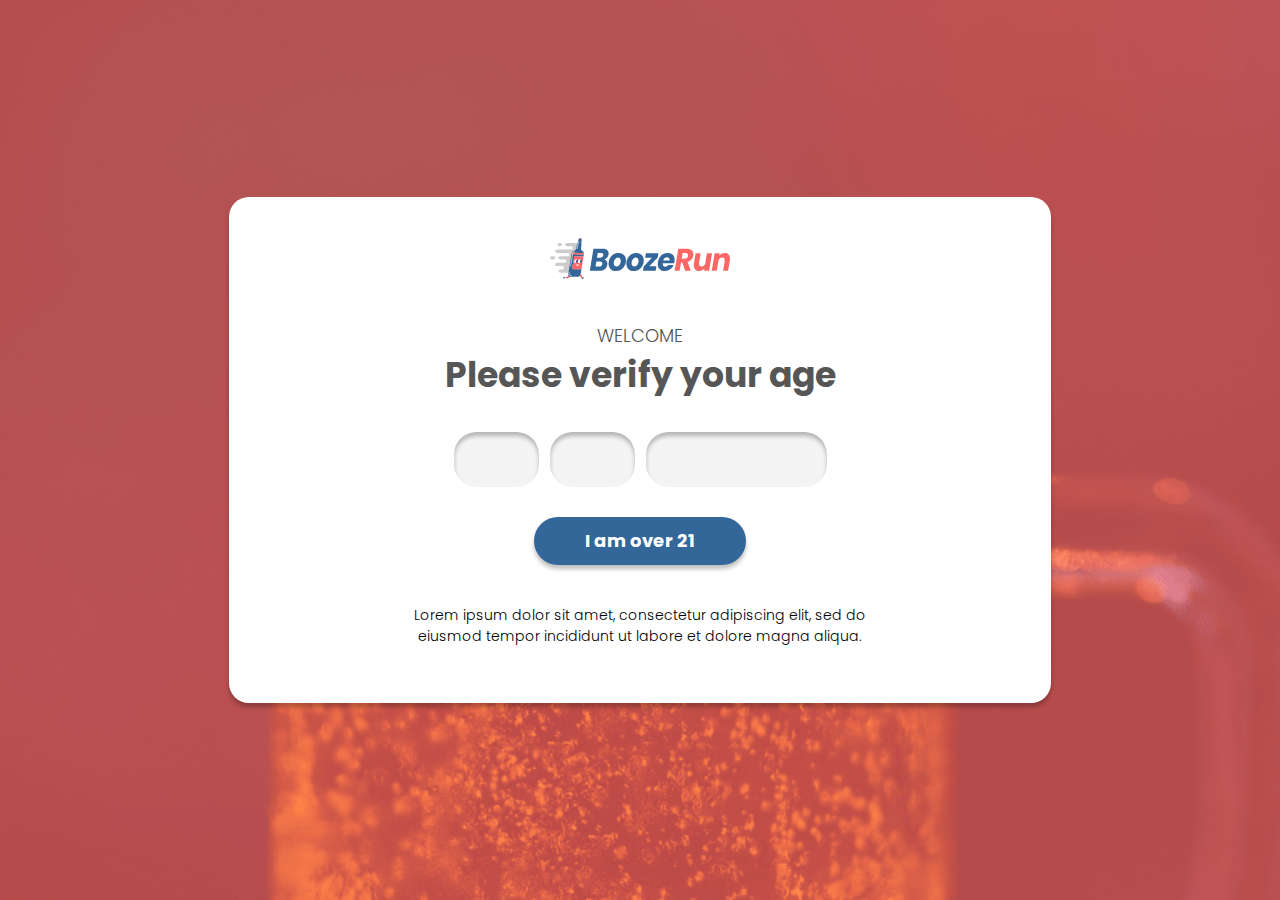
<file: index.html>
<!DOCTYPE html><html><head>	<title>Beverage</title>    <meta charset="UTF-8">    <meta name="viewport" content="width=device-width, initial-scale=1.0">    <link rel="stylesheet" href="https://maxcdn.bootstrapcdn.com/font-awesome/4.7.0/css/font-awesome.min.css">    <meta name="viewport" content="width=device-width, initial-scale=1.0, maximum-scale=1.0,user-scalable=0"/>    <!-- CSS only -->    <link rel="stylesheet" href="https://stackpath.bootstrapcdn.com/bootstrap/4.5.2/css/bootstrap.min.css" integrity="sha384-JcKb8q3iqJ61gNV9KGb8thSsNjpSL0n8PARn9HuZOnIxN0hoP+VmmDGMN5t9UJ0Z" crossorigin="anonymous">    <!-- JS, Popper.js, and jQuery -->    <script src="https://code.jquery.com/jquery-3.5.1.js" integrity="sha256-QWo7LDvxbWT2tbbQ97B53yJnYU3WhH/C8ycbRAkjPDc=" crossorigin="anonymous"></script>    <script src="https://cdn.jsdelivr.net/npm/popper.js@1.16.1/dist/umd/popper.min.js" integrity="sha384-9/reFTGAW83EW2RDu2S0VKaIzap3H66lZH81PoYlFhbGU+6BZp6G7niu735Sk7lN" crossorigin="anonymous"></script>    <script src="https://stackpath.bootstrapcdn.com/bootstrap/4.5.2/js/bootstrap.min.js" integrity="sha384-B4gt1jrGC7Jh4AgTPSdUtOBvfO8shuf57BaghqFfPlYxofvL8/KUEfYiJOMMV+rV" crossorigin="anonymous"></script>	<link rel="stylesheet" href="css/style.css">	<link rel="stylesheet" href="css/responsive.css"></head><body><div class="age_rate container-fluid">	<div class="container">		<div class="row">			<div class="col-12">				<div class="box">					<img src="img/logo.svg" alt="">					<h1>Please verify your age</h1>					<form action="action_age" class="ageform">						<div class="row">							<div class="col-3">								<select>								  <option value="" selected disabled>&nbsp;</option>								  <option value="">01</option>								  <option value="">02</option>								  <option value="">03</option>								</select>							</div>							<div class="col-3">								<select>								  <option value="" selected disabled>&nbsp;</option>								  <option value="">01</option>								  <option value="">02</option>								  <option value="">03</option>								</select>							</div>							<div class="col-6">								<select>								  <option value="" selected disabled>&nbsp;</option>								  <option value="">2021</option>								  <option value="">2020</option>								  <option value="">2019</option>								  <option value="">2018</option>								</select>							</div>							<button>								<span class="">I am over 21</span>							</button>						</div>						<span id='texttest'></span>					</form>					<p>Lorem ipsum dolor sit amet, consectetur adipiscing elit, sed do eiusmod tempor incididunt ut labore et dolore magna aliqua. </p>				</div>			</div>		</div>	</div></div></body></html>
</file>
<file: css/style.css>
@import url("https://fonts.googleapis.com/css2?family=Poppins:ital,wght@0,100;0,200;0,300;0,400;0,500;0,600;0,700;0,800;0,900;1,100;1,200;1,300;1,400;1,500;1,600;1,700;1,800;1,900&display=swap");
@import url("https://fonts.googleapis.com/css2?family=Roboto:ital,wght@0,100;0,300;0,400;0,500;0,700;0,900;1,100;1,300;1,400;1,500;1,700;1,900&display=swap");
body {
  font-family: "Poppins", sans-serif;
  background: #F4F4F4;
}

button:focus, input:focus, select:focus {
  outline: none;
}

body {
  font-size: 10px;
}

input, select {
  font-size: 100%;
}

button, a {
  -webkit-transition: all 0.25s ease;
  -moz-transition: all 0.25s ease;
  -ms-transition: all 0.25s ease;
  -o-transition: all 0.25s ease;
  transition: all 0.25s ease;
}

a:focus, a:hover {
  outline: none;
  text-decoration: none;
  opacity: 0.7;
}

button:hover {
  opacity: 0.7;
}

.desktop {
  display: none;
}

.age_rate .box h1:before {
  content: "WELCOME";
  font-weight: 300;
  display: block;
  font-size: 13.5pt;
  margin-bottom: 0.5em;
}

.age_rate {
  background: url("../img/p1_phone.png") no-repeat center center;
  -webkit-background-size: cover;
  -moz-background-size: cover;
  -o-background-size: cover;
  background-size: cover;
  height: 100vh;
  min-height: 50em;
  position: relative;
}
.age_rate .container {
  position: absolute;
  top: 50%;
  transform: translateY(-50%);
  left: 0;
  right: 0;
}
.age_rate .container .col-12 {
  padding-left: 1em;
  padding-right: 1em;
}
.age_rate .box {
  width: 100%;
  min-height: 43.8em;
  background: #FFFFFF;
  border-radius: 2em;
  display: block;
  -webkit-box-shadow: 0 0.4em 0.4em 0 rgba(0, 0, 0, 0.25);
  box-shadow: 0 0.4em 0.4em 0 rgba(0, 0, 0, 0.25);
  padding-top: 4.1em;
}
.age_rate .box img {
  display: block;
  margin: auto;
  max-width: 18.1em;
}
.age_rate .box h1 {
  font-size: 15pt;
  text-align: center;
  font-weight: 700;
  color: #565656;
  text-align: center;
  margin-top: 1.913em;
}
.age_rate .box h2 {
  font-size: 14pt;
  text-align: center;
  font-weight: 400;
  color: #565656;
  text-align: center;
  margin-top: 0.535em;
}
.age_rate form {
  max-width: 24em;
  margin: auto;
  width: 100%;
  margin-top: 3.5em;
}
.age_rate form .row {
  padding-left: 1em;
  padding-right: 1em;
}
.age_rate form .col-3, .age_rate form .col-6 {
  padding-left: 0.55em;
  padding-right: 0.55em;
}
.age_rate form select {
  -moz-appearance: none;
  /* Firefox */
  -webkit-appearance: none;
  /* Safari and Chrome */
  appearance: none;
  width: 100%;
  display: block;
  -webkit-box-shadow: inset 0px 4px 4px 0px rgba(0, 0, 0, 0.25);
  box-shadow: inset 0px 4px 4px 0px rgba(0, 0, 0, 0.25);
  border: 0;
  border-radius: 10px;
  font-family: "Roboto", sans-serif;
  font-size: 12pt;
  font-weight: 300;
  padding: 14px 0;
  text-align: center;
  background: #F4F4F4;
  color: #000000;
  padding-left: 10px;
  padding-right: 10px;
  text-align-last: center;
  text-align: center;
  text-align: -webkit-center;
  -ms-text-align-last: center;
  -moz-text-align-last: center;
}
.age_rate form button {
  line-height: 2.386em;
  max-width: 10.77em;
  text-align: center;
  background: #336699;
  -webkit-box-shadow: 0px 4px 4px 0px rgba(0, 0, 0, 0.25);
  box-shadow: 0px 4px 4px 0px rgba(0, 0, 0, 0.25);
  border: 0;
  width: 100%;
  display: block;
  margin: auto;
  border-radius: 40px;
  color: #fff;
  font-weight: 700;
  font-size: 11pt;
  margin-top: 30px;
}
.age_rate p {
  margin: auto;
  font-size: 7.5pt;
  font-weight: 300;
  color: #000000;
  text-align: center;
  margin-top: 3em;
  max-width: 26em;
}
.age_rate #texttest {
  visibility: hidden;
}

.formenu {
  min-height: 6.8em;
}

.menu {
  min-height: 6.8em;
  background: #FFFFFF;
  -webkit-box-shadow: 0 0.4em 0.4em 0 rgba(0, 0, 0, 0.25);
  box-shadow: 0 0.4em 0.4em 0 rgba(0, 0, 0, 0.25);
  position: fixed;
  left: 0;
  right: 0;
  top: 0;
  z-index: 9999999;
}
.menu .wrapper {
  min-height: 6.8em;
  position: relative;
}
.menu .wrapper .hamb_menu {
  position: absolute;
  top: 50%;
  transform: translateY(-50%);
  left: 0;
}
.menu .wrapper .hamb_menu img {
  display: block;
}
.menu .wrapper .logo {
  position: absolute;
  left: 0;
  right: 0;
  top: 50%;
  transform: translateY(-50%);
  margin: auto;
  display: block;
  max-width: 14.2em;
}
.menu .wrapper .search img {
  position: absolute;
  right: 3em;
  top: 50%;
  transform: translateY(-50%);
  padding-top: 0.5em;
}
.menu .wrapper .search form {
  position: fixed;
  left: 0;
  right: 0;
  background: #fff;
  top: 6.8em;
  width: 100%;
  -webkit-box-shadow: 0 0.4em 0.4em 0 rgba(0, 0, 0, 0.25);
  box-shadow: 0 0.4em 0.4em 0 rgba(0, 0, 0, 0.25);
  padding-top: 2em;
  padding-bottom: 2em;
  text-align: center;
  visibility: hidden;
  opacity: 0;
  -webkit-transition: all 0.25s ease;
  -moz-transition: all 0.25s ease;
  -ms-transition: all 0.25s ease;
  -o-transition: all 0.25s ease;
  transition: all 0.25s ease;
}
.menu .wrapper .search form .mw {
  max-width: 480px;
  margin: auto;
}
.menu .wrapper .search form input {
  width: calc(100% - 160px);
  display: inline-block;
  -webkit-box-shadow: inset 0px 4px 4px 0px rgba(0, 0, 0, 0.25);
  box-shadow: inset 0px 4px 4px 0px rgba(0, 0, 0, 0.25);
  border: 0;
  border-radius: 2em;
  font-family: "Roboto", sans-serif;
  font-size: 12pt;
  font-weight: 300;
  padding: 8px 25px;
  text-align: left;
  background: #F4F4F4;
  color: #000000;
  padding-left: 10px;
  padding-right: 10px;
  vertical-align: top;
}
.menu .wrapper .search form button {
  padding: 0;
  display: inline-block;
  vertical-align: top;
  font-size: 13.5pt;
  font-weight: 600;
  line-height: 40px;
  padding-left: 25px;
  padding-right: 25px;
  background: #FF6666;
  border-radius: 20px;
  border: 0;
  color: #fff;
  margin-left: 10px;
  -webkit-box-shadow: 0 0.1em 1em 0 rgba(0, 0, 0, 0.25);
  box-shadow: 0 0.1em 1em 0 rgba(0, 0, 0, 0.25);
}
.menu .wrapper .search .active_form {
  visibility: visible;
  opacity: 1;
}
.menu .wrapper .cartlink {
  position: absolute;
  right: 0;
  top: 50%;
  transform: translateY(-50%);
}
.menu .wrapper .cartlink img {
  max-width: 1.6em;
}
.menu .leftmenu .menuin {
  width: calc(50% + 8em);
  min-width: 28.4em;
  position: fixed;
  left: -100%;
  top: 0;
  bottom: 0;
  background: #fff;
  z-index: 9999;
  padding-left: 1.5em;
  -webkit-transition: all 0.25s ease;
  -moz-transition: all 0.25s ease;
  -ms-transition: all 0.25s ease;
  -o-transition: all 0.25s ease;
  transition: all 0.25s ease;
}
.menu .leftmenu .forclose {
  width: 100%;
  position: fixed;
  left: 0;
  top: 0;
  bottom: 0;
  background: rgba(0, 0, 0, 0.6);
  right: 0;
  z-index: 988;
  opacity: 0;
  visibility: hidden;
  -webkit-transition: all 0.25s ease;
  -moz-transition: all 0.25s ease;
  -ms-transition: all 0.25s ease;
  -o-transition: all 0.25s ease;
  transition: all 0.25s ease;
}
.menu .leftmenu .placeforlogo {
  min-height: 6.8em;
  position: relative;
  margin-bottom: 3.5em;
}
.menu .leftmenu .placeforlogo img {
  position: absolute;
  top: 50%;
  transform: translateY(-50%);
  max-width: 14.2em;
}
.menu .leftmenu ul {
  padding: 0;
  padding-left: 1em;
  margin: 0;
  list-style-type: none;
}
.menu .leftmenu ul li {
  margin-bottom: 2.5em;
}
.menu .leftmenu ul li a {
  font-size: 10.5pt;
  color: #565656;
  font-weight: 700;
  text-transform: uppercase;
}
.menu .leftmenu ul li ul {
  margin: 0;
  padding: 0;
  margin-top: 1em;
  padding-left: 3.6em;
  display: none;
}
.menu .leftmenu ul li ul li {
  margin: 0;
  padding: 0;
}
.menu .leftmenu ul li ul li a {
  display: block;
  padding-bottom: 0.642em;
  padding-top: 0.642em;
  border-bottom: 2px solid #FF6666;
  font-weight: 400;
  max-width: 11.5em;
}
.menu .leftmenu ul li ul li:nth-child(odd) a {
  border-color: #336699;
}
.menu .leftmenu ul li ul li:last-child a {
  border-bottom: 0;
}
.menu .leftmenu ul .dropdown_active ul {
  display: block;
}
.menu .leftmenu_active .menuin {
  left: 0;
}
.menu .leftmenu_active .forclose {
  visibility: visible;
  opacity: 1;
}

.page2_s1 {
  min-height: 37.9em;
  background: url("../img/page2_bg.png") no-repeat center center;
  -webkit-background-size: cover;
  -moz-background-size: cover;
  -o-background-size: cover;
  background-size: cover;
}
.page2_s1 .enteradress {
  max-width: 25.8em;
  margin: auto;
  width: 100%;
}
.page2_s1 .enteradress h1 {
  font-size: 13.5pt;
  color: #fff;
  font-weight: 600;
  max-width: 10.35em;
  text-align: center;
  margin: auto;
  margin-bottom: 1.25em;
  margin-top: 3.61em;
}
.page2_s1 .enteradress input {
  width: 100%;
  display: inline-block;
  -webkit-box-shadow: inset 0px 4px 4px 0px rgba(0, 0, 0, 0.25);
  box-shadow: inset 0px 4px 4px 0px rgba(0, 0, 0, 0.25);
  border: 0;
  border-radius: 2em;
  font-family: "Roboto", sans-serif;
  font-size: 9pt;
  font-weight: 300;
  padding: 8px 25px;
  text-align: left;
  background: #F4F4F4;
  color: #000000;
  padding-left: 20px;
  padding-right: 20px;
  vertical-align: top;
  line-height: 2.5em;
  margin-bottom: 2.0833em;
}
.page2_s1 .enteradress button {
  line-height: 2.386em;
  max-width: 7.29em;
  text-align: center;
  background: #FF6666;
  -webkit-box-shadow: 0px 4px 4px 0px rgba(0, 0, 0, 0.25);
  box-shadow: 0px 4px 4px 0px rgba(0, 0, 0, 0.25);
  border: 0;
  width: 100%;
  display: block;
  margin: auto;
  border-radius: 40px;
  color: #fff;
  font-weight: 700;
  font-size: 11pt;
}
.page2_s1 .enteradress *::-webkit-input-placeholder {
  /* Edge */
  color: #000;
}
.page2_s1 .enteradress *:-ms-input-placeholder {
  /* Internet Explorer 10-11 */
  color: #000;
}
.page2_s1 .enteradress *::placeholder {
  color: #000;
}

.page2_s2 {
  padding-left: 0;
  padding-right: 0;
  padding-bottom: 3em;
}
.page2_s2 .box {
  -webkit-box-shadow: 0px 4px 4px 0px rgba(0, 0, 0, 0.25);
  box-shadow: 0px 4px 4px 0px rgba(0, 0, 0, 0.25);
  border-radius: 2em;
  max-width: 100%;
  padding: 2.5em;
  margin-top: -8.5em;
  background: #fff;
}
.page2_s2 .box img {
  display: block;
  max-width: 100%;
  margin: auto;
}
.page2_s2 .box h2 {
  font-size: 13.5pt;
  font-weight: 700;
  color: #565656;
  text-align: center;
  margin: 1.3em 0;
}
.page2_s2 .box p {
  font-size: 9pt;
  font-weight: 300;
  text-align: center;
  max-width: 16.25em;
  margin: auto;
}
.page2_s2 .box .sec_t {
  border-top: 2px solid #CCCCCC;
  font-size: 13.5pt;
  margin-top: 1em;
}
.page2_s2 .box .placeforimg {
  min-height: 70px;
}
.page2_s2 .box .sec_t .col-4 {
  padding: 0;
}
.page2_s2 .box .sec_t .col-4 p {
  font-size: 9pt;
}

.forhomemenu,
.home-menu {
  min-height: 68px;
}

.navbar {
  padding: 14px 0;
}
.navbar .cart-link {
  max-width: 16px;
}
.navbar .cart-link img {
  max-width: 100%;
}
.navbar .navbar-inner {
  width: 100%;
}
.navbar .search img {
  margin-right: 14px;
}
.navbar .search .active_form {
  visibility: visible;
  opacity: 1;
}
.navbar .search input {
  width: calc(100% - 125px);
  height: 40px;
  display: inline-block;
  -webkit-box-shadow: inset 0px 4px 4px 0px rgba(0, 0, 0, 0.25);
  box-shadow: inset 0px 4px 4px 0px rgba(0, 0, 0, 0.25);
  border: 0;
  border-radius: 2em;
  font-family: "Roboto", sans-serif;
  font-size: 12pt;
  font-weight: 300;
  padding: 8px 25px;
  text-align: left;
  background: #F4F4F4;
  color: #000000;
  padding-left: 10px;
  padding-right: 10px;
  vertical-align: top;
}
.navbar .search input:focus, .navbar .search input:active {
  outline: none;
  border: 0;
  border-color: transparent;
  -webkit-box-shadow: inset 0px 4px 4px 0px rgba(0, 0, 0, 0.25);
  box-shadow: inset 0px 4px 4px 0px rgba(0, 0, 0, 0.25);
  background: #F4F4F4;
}
.navbar .search button {
  font-size: 13.5pt;
  font-weight: 600;
  line-height: 40px;
  padding: 0;
  width: 114px;
  background: #FF6666;
  border-radius: 20px;
  border: 0;
  color: #fff;
  margin-left: 9px;
  -webkit-box-shadow: 0 0.1em 1em 0 rgba(0, 0, 0, 0.25);
  box-shadow: 0 0.1em 1em 0 rgba(0, 0, 0, 0.25);
}
.navbar .search *::-webkit-input-placeholder {
  /* Edge */
  color: #000;
}
.navbar .search *:-ms-input-placeholder {
  /* Internet Explorer 10-11 */
  color: #000;
}
.navbar .search *::placeholder {
  color: #000;
}
.navbar .logo {
  max-width: 142px;
  width: 100%;
  margin-right: 0;
  padding: 0;
}
.navbar .logo img {
  width: 100%;
}
.navbar .navbar-nav {
  margin-top: 5em;
  padding-left: 1em;
}
.navbar .navbar-nav .nav-item {
  margin-bottom: 2.5em;
}
.navbar .navbar-nav .nav-link {
  color: #565656;
}
.navbar .navbar-nav .nav-link img {
  margin-right: 8px;
}
.navbar .navbar-nav .nav-link p {
  margin: 0;
  font-size: 10.5pt;
  font-weight: 700;
  text-transform: uppercase;
}
.navbar .navbar-nav .nav-link p span {
  display: block;
  font-size: 7.5pt;
  font-weight: 400;
  white-space: nowrap;
}

.page2_s3 {
  background: #FF6666;
  padding: 3em 0;
}
.page2_s3 h2 {
  font-size: 16.5pt;
  font-weight: 700;
  color: #fff;
  margin-bottom: 0.3em;
  text-align: center;
}
.page2_s3 p {
  font-size: 9pt;
  font-weight: 400;
  color: #fff;
  margin-bottom: 0.3em;
  text-align: center;
}
.page2_s3 form {
  padding-top: 1.5em;
  display: flex;
}
.page2_s3 form input {
  width: 100%;
  display: inline-block;
  -webkit-box-shadow: inset 0px 4px 4px 0px rgba(0, 0, 0, 0.25);
  box-shadow: inset 0px 4px 4px 0px rgba(0, 0, 0, 0.25);
  border: 0;
  border-radius: 2em;
  font-family: "Roboto", sans-serif;
  font-size: 9pt;
  font-weight: 300;
  padding: 8px 25px;
  text-align: left;
  background: #F4F4F4;
  color: #000000;
  padding-left: 20px;
  padding-right: 20px;
  vertical-align: top;
  line-height: 2.5em;
  padding: 0.25em 5px;
  margin-right: 15px;
}
.page2_s3 form button {
  line-height: 2.386em;
  max-width: 7.29em;
  text-align: center;
  background: #336699;
  -webkit-box-shadow: 0px 4px 4px 0px rgba(0, 0, 0, 0.25);
  box-shadow: 0px 4px 4px 0px rgba(0, 0, 0, 0.25);
  border: 0;
  width: 100%;
  display: block;
  margin: auto;
  border-radius: 40px;
  color: #fff;
  font-weight: 700;
  font-size: 11pt;
}

.footer {
  background: #E3E2E2;
  padding: 0;
  padding-top: 2em;
  padding-bottom: 2em;
}
.footer p {
  text-align: center;
  font-size: 8pt;
  font-weight: 500;
  color: #565656;
  margin: 0;
}
.footer p .delivered {
  margin-left: 20px;
}
.footer .links {
  display: block;
  margin-top: 0.5em;
}
.footer .links a {
  color: #565656;
  margin-left: 1.875em;
  margin-right: 1.875em;
  font-size: 6pt;
  font-weight: 500;
  text-transform: uppercase;
}

.top_links {
  padding: 0;
  background: #F4F4F4;
}
.top_links p {
  font-weight: 400;
  color: #565656;
  font-size: 10.5pt;
  margin: 0;
  padding-top: 1.07em;
  padding-bottom: 1.07em;
}
.top_links p b {
  font-weight: 700;
}
.top_links p img {
  margin-left: 0.3em;
  margin-right: 0.3em;
}

.home_carousel {
  padding: 0;
  -webkit-box-shadow: 0px 4px 4px 0px rgba(0, 0, 0, 0.25);
  box-shadow: 0px 4px 4px 0px rgba(0, 0, 0, 0.25);
  background: #F4F4F4;
}
.home_carousel .col-12 {
  padding: 0;
}
.home_carousel .c_item {
  min-height: 18.2em;
  background: url("../img/slider_img1.png") no-repeat left center;
  -webkit-background-size: cover;
  -moz-background-size: cover;
  -o-background-size: cover;
  background-size: cover;
  padding: 3em;
  color: #fff;
}
.home_carousel .c_item h1 {
  font-size: 13.5pt;
  text-transform: uppercase;
  font-weight: 700;
  margin: 0;
  margin-bottom: 0.3em;
}
.home_carousel .c_item h2 {
  font-size: 10pt;
  text-transform: uppercase;
  font-weight: 500;
  margin: 0;
  margin-bottom: 0.3em;
}
.home_carousel .c_item p {
  font-size: 9pt;
  max-width: 16.5em;
  font-weight: 300;
  margin: 0;
}
.home_carousel .c_item .btn_c a {
  display: inline-block;
  font-size: 13.5pt;
  color: #fff;
  font-weight: 700;
  line-height: 2.22em;
  padding-left: 1.5em;
  padding-right: 1.5em;
  border-radius: 20em;
  margin-left: 3em;
  background: #FF6666;
}
.home_carousel .carousel-indicators {
  margin-bottom: 0.7em;
}
.home_carousel .carousel-indicators li {
  padding: 0;
  margin: 0;
  border-radius: 50%;
  width: 11px;
  height: 11px;
  margin-left: 10px;
  margin-right: 10px;
}

.home_cat {
  padding-left: 0;
  padding-right: 0;
  padding-top: 1.5em;
  padding-bottom: 1.5em;
  background: #F4F4F4;
}
.home_cat .categories {
  display: flex;
  flex-wrap: wrap;
  justify-content: space-between;
}
.home_cat .categories a {
  display: block;
  color: #565656;
  font-size: 9.5pt;
  line-height: 1.1428em;
  padding: 0;
  font-weight: 700;
  margin-top: 0.3em;
  margin-bottom: 0.3em;
  text-transform: uppercase;
  overflow: hidden;
  position: relative;
  text-align: center;
}
.home_cat .categories a img {
  right: 1.5em;
  position: absolute;
  top: 50%;
  transform: translateY(-50%);
  max-height: 70%;
}
.home_cat .categories .activated {
  color: #FF6666;
  text-decoration: underline;
}

.title_line {
  padding-left: 0;
  padding-right: 0;
  padding-top: 1.5em;
  background: #F4F4F4;
}
.title_line .title {
  text-align: center;
}
.title_line .title h1 {
  display: inline-block;
  padding-left: 1em;
  padding-right: 1em;
  background: #F4F4F4;
  font-size: 14.5pt;
  color: #565656;
  margin: auto;
  position: relative;
  font-weight: 700;
  z-index: 2;
}
.title_line .title:after {
  left: 0;
  right: 0;
  content: "";
  height: 0.1em;
  width: 100%;
  background: #C4C4C4;
  position: absolute;
  top: 50%;
  transform: translateY(-50%);
  z-index: 0;
}

.products_catalog {
  padding: 0;
  padding-bottom: 1.5em;
}
.products_catalog .wrapper_c {
  padding-bottom: 0;
  background: #fff;
  border-radius: 2em;
  -webkit-box-shadow: 0px 3px 10px 0px rgba(0, 0, 0, 0.1);
  box-shadow: 0px 3px 10px 0px rgba(0, 0, 0, 0.1);
}
.products_catalog .wrapper_c h1 {
  font-size: 15pt;
  color: #565656;
  font-weight: 500;
  text-align: center;
  padding-bottom: 0.5em;
  border-bottom: 2px solid #F1F1F1;
  padding-bottom: 1em;
  padding-top: 1em;
}
.products_catalog .products {
  display: flex;
  flex-wrap: wrap;
  justify-content: space-between;
  padding: 1em;
}
.products_catalog .products .product {
  border-radius: 20px;
  min-height: 278px;
  display: block;
  flex: 1 0 calc(50% - 1em);
  max-width: calc(50% - 1em);
  display: block;
  padding: 10px;
  margin-bottom: 1em;
  position: relative;
  padding-bottom: 5em;
  -webkit-transition: all 0.25s ease;
  -moz-transition: all 0.25s ease;
  -ms-transition: all 0.25s ease;
  -o-transition: all 0.25s ease;
  transition: all 0.25s ease;
}
.products_catalog .products .product .btn_c {
  left: 10px;
  right: 10px;
  bottom: 10px;
  background: #336699;
  color: #fff;
  font-size: 10.5pt;
  font-weight: 700;
  border-radius: 4em;
  line-height: 2.5em;
  display: block;
  text-align: center;
  position: absolute;
  visibility: hidden;
  opacity: 0;
  -webkit-transition: all 0.25s ease;
  -moz-transition: all 0.25s ease;
  -ms-transition: all 0.25s ease;
  -o-transition: all 0.25s ease;
  transition: all 0.25s ease;
}
.products_catalog .products .product .btn_c:hover {
  background: #FF6666;
}
.products_catalog .products .product .placeforimg {
  min-height: 165px;
  width: 100%;
  position: relative;
}
.products_catalog .products .product .placeforimg img {
  position: absolute;
  top: 50%;
  transform: translateY(-50%);
  left: 0;
  right: 0;
  max-height: 90%;
  display: block;
  margin: auto;
  width: unset;
  height: unset;
  border: 0;
  max-width: 100%;
}
.products_catalog .products .product .placeforimg .star2 {
  top: unset;
  transform: unset;
  left: unset;
  right: 0px;
  top: 0px;
  width: unset;
  height: unset;
}
.products_catalog .products .product .placeforimg .plusicon {
  visibility: hidden;
  opacity: 0;
  -webkit-transition: all 0.25s ease;
  -moz-transition: all 0.25s ease;
  -ms-transition: all 0.25s ease;
  -o-transition: all 0.25s ease;
  transition: all 0.25s ease;
}
.products_catalog .products .product h2 {
  font-weight: 600;
  font-size: 10.5pt;
  margin-top: 0.2em;
  margin-bottom: 0;
  color: #565656;
  text-align: center;
  max-width: 9.64em;
  margin: auto;
}
@media (max-width: 360px) {
  .products_catalog .products .product h2 {
    font-size: 8.5pt;
  }
}
.products_catalog .products .product p {
  text-align: center;
  font-size: 400;
  color: #565656;
  font-size: 10.5pt;
  margin: 0;
}
.products_catalog .products .product_active {
  -webkit-box-shadow: 0px 3px 10px 0px rgba(0, 0, 0, 0.25);
  box-shadow: 0px 3px 10px 0px rgba(0, 0, 0, 0.25);
}
.products_catalog .products .product_active .placeforimg .plusicon {
  visibility: visible;
  opacity: 1;
}
.products_catalog .products .product_active .btn_c {
  visibility: visible;
  opacity: 1;
}
.products_catalog .products .product:hover {
  -webkit-box-shadow: 0px 3px 10px 0px rgba(0, 0, 0, 0.25);
  box-shadow: 0px 3px 10px 0px rgba(0, 0, 0, 0.25);
}
.products_catalog .products .product:hover .placeforimg .plusicon {
  visibility: visible;
  opacity: 1;
}
.products_catalog .products .product:hover .btn_c {
  visibility: visible;
  opacity: 1;
}

.slider_c {
  padding: 0;
  -webkit-box-shadow: 0px 4px 4px 0px rgba(0, 0, 0, 0.25);
  box-shadow: 0px 4px 4px 0px rgba(0, 0, 0, 0.25);
  padding-top: 2em;
  padding-bottom: 2em;
  margin-bottom: 15px;
  background: #fff;
}
.slider_c .col-12 {
  padding: 0;
}
.slider_c .cont_wrap {
  background: #fff;
}
.slider_c h1 {
  font-size: 13.5pt;
  color: #565656;
  font-weight: 500;
  text-align: center;
  margin-bottom: 0.5em;
}
.slider_c .linkforall {
  text-align: center;
}
.slider_c .linkforall a {
  color: #565656;
  text-decoration: underline;
  font-weight: 300;
  font-size: 10.5pt;
}
.slider_c .progress {
  display: block;
  width: 100%;
  height: 2px;
  overflow: hidden;
  background-color: #F1F1F1;
  background-image: linear-gradient(to right, #CCCCCC, #CCCCCC);
  background-repeat: no-repeat;
  background-size: 20px 100%;
  transition: all 0.4s ease-in-out;
  margin-bottom: 1.5em;
}
.slider_c .orangescbar {
  background-image: linear-gradient(to right, #FF6666, #FF6666);
}
.slider_c img {
  border: 5px solid #FFF;
  display: block;
  width: 100%;
}
.slider_c .sr-only {
  position: absolute;
  width: 1px;
  height: 1px;
  padding: 0;
  margin: -1px;
  overflow: hidden;
  clip: rect(0, 0, 0, 0);
  border: 0;
}
.slider_c .slick-prev {
  background: transparent;
  position: absolute;
  z-index: 99;
  border: 0;
  font-size: 0;
  width: 7px;
  height: 22px;
  background: url(../img/arrowsl_phone.svg) no-repeat;
  overflow: hidden;
  top: calc(50% - 25px);
  transform: translateY(-50%);
  left: 10px;
}
.slider_c .slick-next {
  background: transparent;
  position: absolute;
  z-index: 99;
  border: 0;
  font-size: 0;
  width: 7px;
  height: 22px;
  background: url(../img/arrowsl_phone_n.svg) no-repeat;
  overflow: hidden;
  top: calc(50% - 25px);
  transform: translateY(-50%);
  right: 10px;
}
.slider_c .slick-slider {
  padding-left: 25px;
  padding-right: 25px;
}
.slider_c .product {
  border-radius: 20px;
  min-height: 278px;
  max-width: 176px;
  margin: auto;
  display: block;
  padding: 10px;
  position: relative;
  border: 2px solid #fff;
  -webkit-transition: all 0.25s ease;
  -moz-transition: all 0.25s ease;
  -ms-transition: all 0.25s ease;
  -o-transition: all 0.25s ease;
  transition: all 0.25s ease;
}
.slider_c .product .btn_c {
  left: 10px;
  right: 10px;
  bottom: 10px;
  background: #336699;
  color: #fff;
  font-size: 10.5pt;
  font-weight: 700;
  border-radius: 4em;
  line-height: 2.5em;
  display: block;
  text-align: center;
  position: absolute;
  visibility: hidden;
  opacity: 0;
  -webkit-transition: all 0.25s ease;
  -moz-transition: all 0.25s ease;
  -ms-transition: all 0.25s ease;
  -o-transition: all 0.25s ease;
  transition: all 0.25s ease;
}
.slider_c .product .btn_c:hover {
  background: #FF6666;
}
.slider_c .product .placeforimg {
  min-height: 165px;
  width: 100%;
  position: relative;
}
.slider_c .product .placeforimg img {
  position: absolute;
  top: 50%;
  transform: translateY(-50%);
  left: 0;
  right: 0;
  max-height: 90%;
  display: block;
  margin: auto;
  width: unset;
  height: unset;
  border: 0;
  max-width: 100%;
}
.slider_c .product .placeforimg .star2 {
  top: unset;
  transform: unset;
  left: unset;
  right: 0px;
  top: 0px;
  width: unset;
  height: unset;
}
.slider_c .product .placeforimg .plusicon {
  visibility: hidden;
  opacity: 0;
  -webkit-transition: all 0.25s ease;
  -moz-transition: all 0.25s ease;
  -ms-transition: all 0.25s ease;
  -o-transition: all 0.25s ease;
  transition: all 0.25s ease;
}
.slider_c .product h2 {
  font-weight: 600;
  font-size: 10.5pt;
  margin-top: 0.2em;
  margin-bottom: 0;
  color: #565656;
  text-align: center;
}
@media (max-width: 360px) {
  .slider_c .product h2 {
    font-size: 8.5pt;
  }
}
.slider_c .product p {
  text-align: center;
  font-size: 400;
  color: #565656;
  font-size: 10.5pt;
  margin: 0;
}
.slider_c .product_active {
  border: 2px solid #336699;
}
.slider_c .product_active .placeforimg .plusicon {
  visibility: visible;
  opacity: 1;
}
.slider_c .product_active .btn_c {
  visibility: visible;
  opacity: 1;
}
.slider_c .product:hover {
  border: 2px solid #336699;
}
.slider_c .product:hover .placeforimg .plusicon {
  visibility: visible;
  opacity: 1;
}
.slider_c .product:hover .btn_c {
  visibility: visible;
  opacity: 1;
}

.cat_desktop .box {
  font-size: 10.5pt;
  margin-top: 1.07em;
  background: #336699;
  border-radius: 2em;
  -webkit-box-shadow: 0px 4px 4px 0px rgba(0, 0, 0, 0.25);
  box-shadow: 0px 4px 4px 0px rgba(0, 0, 0, 0.25);
}
.cat_desktop .box p {
  margin: 0;
  text-align: center;
}
.cat_desktop .box p a {
  line-height: 53px;
  font-size: 10.5pt;
  margin-left: 45px;
  margin-right: 45px;
  display: inline-block;
  color: #fff;
  text-transform: uppercase;
  font-weight: 600;
}

.product_page {
  padding-left: 0;
  padding-right: 0;
}
.product_page .box {
  margin-bottom: 2em;
}
.product_page .box .leftside {
  -webkit-box-shadow: 0px 4px 4px 0px rgba(0, 0, 0, 0.25);
  box-shadow: 0px 4px 4px 0px rgba(0, 0, 0, 0.25);
  padding: 2em;
  background: #fff;
  border-radius: 2em;
}
.product_page .box .leftside .prod_det {
  border-radius: 2em;
  border: 2px solid #336699;
  padding: 2em;
  margin-top: 110px;
}
.product_page .box .leftside .prod_det .placeforimg {
  height: 226px;
  width: 151px;
  background: #fff;
  margin: auto;
  display: block;
  position: relative;
  margin-top: -133px;
}
.product_page .box .leftside .prod_det .placeforimg img {
  position: absolute;
  top: 50%;
  transform: translateY(-50%);
  left: 0;
  right: 0;
  max-width: 100%;
  max-height: 100%;
  display: block;
  margin: auto;
}
.product_page .box .leftside .prod_det h1 {
  margin: 0;
  font-size: 22.5pt;
  margin-top: 0.6em;
  font-weight: 700;
  color: #565656;
  text-align: center;
}
.product_page .box .leftside .prod_det .stars {
  text-align: center;
  margin-top: 0.5em;
  margin-bottom: 1.5em;
}
.product_page .box .leftside .prod_det .desc {
  margin: 0;
  font-family: "Roboto", sans-serif;
  font-size: 12px;
  font-weight: 300;
  color: #000;
  margin-bottom: 0.5em;
}
.product_page .box .leftside .prod_det .det {
  max-width: 215px;
  margin: auto;
}
.product_page .box .leftside .prod_det ul {
  padding: 0;
  margin: 0;
  display: flex;
  flex-wrap: wrap;
  justify-content: space-between;
  margin: 0;
  width: 100%;
}
.product_page .box .leftside .prod_det ul li {
  font-weight: 700;
  color: #565656;
  font-size: 9pt;
  list-style-type: none;
  margin-top: 0.3em;
  display: block;
}
.product_page .box .title {
  text-align: center;
  position: relative;
  margin-top: 2em;
  margin-bottom: 2em;
  width: calc(100% + 30px);
  margin-left: -15px;
}
.product_page .box .title h1 {
  display: inline-block;
  padding-left: 1em;
  padding-right: 1em;
  background: #F4F4F4;
  font-size: 14.5pt;
  color: #565656;
  margin: auto;
  position: relative;
  font-weight: 500;
  z-index: 2;
}
.product_page .box .title:after {
  left: 0;
  right: 0;
  content: "";
  height: 0.1em;
  width: 100%;
  background: #C4C4C4;
  position: absolute;
  top: 50%;
  transform: translateY(-50%);
  z-index: 0;
}
.product_page .box .productpacks .option {
  width: 100%;
  padding: 1.5em;
  border-radius: 2em;
  background: #fff;
  margin-bottom: 2em;
  width: 100%;
  display: block;
  position: relative;
  padding-right: 145px;
  -webkit-box-shadow: 0px 4px 4px 0px rgba(0, 0, 0, 0.1);
  box-shadow: 0px 4px 4px 0px rgba(0, 0, 0, 0.1);
  border: 2px solid #fff;
}
.product_page .box .productpacks .option .mtit {
  font-size: 13.5pt;
  color: #565656;
  font-weight: 700;
  display: block;
}
@media (max-width: 350px) {
  .product_page .box .productpacks .option .mtit {
    font-size: 11.5pt;
  }
}
.product_page .box .productpacks .option .btit {
  font-size: 9pt;
  color: #565656;
  font-weight: 300;
  font-style: italic;
  font-family: "Roboto", sans-serif;
  display: block;
}
.product_page .box .productpacks .option .select {
  font-weight: 600;
  font-size: 10.5pt;
  color: #fff;
  line-height: 2.5em;
  width: 8.9em;
  border-radius: 2em;
  background: #336699;
  display: block;
  text-align: center;
  position: absolute;
  top: 50%;
  transform: translateY(-50%);
  right: 15px;
}
.product_page .box_r {
  position: fixed;
  top: 0;
  bottom: 0;
  left: 0;
  right: 0;
  background: rgba(0, 0, 0, 0.3);
  z-index: 999999;
  visibility: hidden;
  opacity: 0;
  -webkit-transition: all 0.25s ease;
  -moz-transition: all 0.25s ease;
  -ms-transition: all 0.25s ease;
  -o-transition: all 0.25s ease;
  transition: all 0.25s ease;
}
.product_page .box_r .nav-tabs {
  border: 0;
  text-align: center;
  display: block;
  position: relative;
}
.product_page .box_r .nav-tabs .nav-item {
  display: inline-block;
  position: relative;
  width: 120px;
}
.product_page .box_r .tab-content {
  height: calc(100% - 54px);
}
.product_page .box_r .tab-content .tab-pane {
  height: 100%;
  position: relative;
  width: 100%;
}
.product_page .box_r .nav-tabs:before {
  content: "or";
  font-size: 7.5pt;
  font-weight: 300;
  color: #565656;
  left: 0;
  right: 0;
  position: absolute;
  text-align: center;
  top: 2px;
}
.product_page .box_r .nav-tabs .nav-link {
  max-width: auto;
  border: 0;
  border-radius: 0;
  background: transparent;
  color: #565656;
  font-size: 10.5pt;
  font-weight: 700;
  padding: 0;
  margin-bottom: 1em;
  margin-left: 20px;
  margin-right: 20px;
  display: inline-block;
}
.product_page .box_r .nav-tabs .nav-item.show .nav-link, .product_page .box_r .nav-tabs .nav-link.active {
  color: #FF6666;
  text-decoration: underline;
}
.product_page .box_r .modl {
  position: fixed;
  left: 3em;
  right: 3em;
  top: 13em;
  bottom: 4em;
  -webkit-box-shadow: 0px 4px 4px 0px rgba(0, 0, 0, 0.25);
  box-shadow: 0px 4px 4px 0px rgba(0, 0, 0, 0.25);
  padding: 2em;
  background: #F4F4F4;
  border-radius: 2em;
}
@media (max-width: 370px) {
  .product_page .box_r .modl {
    padding-left: 1em;
    padding-right: 1em;
    left: 1em;
    right: 1em;
    top: 9em;
    bottom: 1em;
  }
}
.product_page .box_r .modl .title {
  text-align: center;
  position: relative;
  margin-top: 2em;
  margin-bottom: 2em;
  width: 100%;
}
.product_page .box_r .modl .title h1 {
  display: inline-block;
  padding-left: 1em;
  padding-right: 1em;
  background: #F4F4F4;
  font-size: 14.5pt;
  color: #565656;
  margin: auto;
  position: relative;
  font-weight: 500;
  z-index: 2;
}
@media (min-width: 992px) {
  .product_page .box_r .modl .title:after {
    left: 0;
    right: 0;
    content: "";
    height: 0.1em;
    width: 100%;
    background: #C4C4C4;
    position: absolute;
    top: 50%;
    transform: translateY(-50%);
    z-index: 0;
  }
}
.product_page .box_r .modl .xicon {
  position: absolute;
  right: 2em;
  top: 1.65em;
  display: inline-block;
}
.product_page .box_r .modl .options {
  overflow: auto;
  max-height: calc(100% - 45px);
}
.product_page .box_r .modl .options .option {
  width: 100%;
  padding: 1.5em;
  border-radius: 2em;
  background: #fff;
  margin-bottom: 2em;
  width: 100%;
  display: block;
  position: relative;
  padding-right: 145px;
  -webkit-box-shadow: 0px 4px 4px 0px rgba(0, 0, 0, 0.1);
  box-shadow: 0px 4px 4px 0px rgba(0, 0, 0, 0.1);
  border: 2px solid #fff;
}
.product_page .box_r .modl .options .option .t1 {
  margin: 0;
  font-size: 10.5pt;
  font-weight: 600;
  color: #565656;
  margin-bottom: 0.5em;
  display: block;
}
.product_page .box_r .modl .options .option .t2 {
  margin: 0;
  font-family: "Roboto", sans-serif;
  font-size: 9pt;
  font-weight: 300;
  font-style: italic;
  color: #565656;
  display: block;
}
.product_page .box_r .modl .options .option .t3 {
  margin: 0;
  font-size: 22.5pt;
  font-weight: 700;
  color: #565656;
  display: block;
}
.product_page .box_r .modl .options .option .t4 {
  margin: 0;
  font-family: "Roboto", sans-serif;
  font-size: 9pt;
  font-weight: 300;
  color: #565656;
  display: block;
}
.product_page .box_r .modl .options .option .select {
  font-weight: 600;
  font-size: 10.5pt;
  color: #fff;
  line-height: 2.5em;
  width: 8.9em;
  border-radius: 2em;
  background: #336699;
  display: block;
  text-align: center;
  position: absolute;
  top: 20px;
  right: 15px;
}
.product_page .box_r .modl .options .option .tblw {
  font-size: 9pt;
  margin: 0;
  font-family: "Roboto", sans-serif;
  font-size: 9pt;
  font-weight: 300;
  color: #565656;
  position: absolute;
  right: 0;
  display: inline-block;
  text-align: center;
  top: 67px;
  right: 31px;
  line-height: 13px;
  width: 90px;
}
.product_page .box_r .modl .options .option .tblw span {
  display: block;
  margin-top: 0.3em;
}
.product_page .box_r .modl .options .option .rqnt {
  max-width: 120px;
  position: absolute;
  top: 50%;
  transform: translateY(-50%);
  right: 15px;
  width: 100%;
}
.product_page .box_r .modl .options .option .rqnt .frow {
  display: flex;
  justify-content: space-between;
  margin-bottom: 1.5em;
}
.product_page .box_r .modl .options .option .rqnt .frow input {
  width: 40px;
  font-weight: 700;
  color: #565656;
  font-size: 18.5pt;
  line-height: 32px;
  padding: 0;
  border: 0;
}
.product_page .box_r .modl .options .option .rqnt .frow img {
  cursor: pointer;
  -webkit-transition: all 0.25s ease;
  -moz-transition: all 0.25s ease;
  -ms-transition: all 0.25s ease;
  -o-transition: all 0.25s ease;
  transition: all 0.25s ease;
}
.product_page .box_r .modl .options .option .rqnt .frow img:hover {
  opacity: 0.7;
}
.product_page .box_r .modl .options .option .rqnt .addtc {
  font-weight: 600;
  font-size: 10.5pt;
  color: #fff;
  line-height: 2.5em;
  width: 100%;
  border-radius: 2em;
  background: #336699;
  display: block;
  text-align: center;
  -webkit-transition: all 0.25s ease;
  -moz-transition: all 0.25s ease;
  -ms-transition: all 0.25s ease;
  -o-transition: all 0.25s ease;
  transition: all 0.25s ease;
}
.product_page .box_r .modl .options .option .rqnt .addtc:hover {
  background: #FF6666;
  opacity: 1;
}
.product_page .box_r .modl .options .option .rqnt .sstar {
  text-align: center;
  color: #C4C4C4;
  font-weight: 700;
  font-size: 20px;
  vertical-align: top;
  line-height: 29px;
  margin-bottom: 5px;
}
.product_page .box_r .modl .options .option .rqnt .sstar img {
  display: inline-block;
  vertical-align: top;
  margin-top: 5px;
}
.product_page .box_r .modl .options .option .rqnt .sstar span {
  margin-left: 7px;
  font-weight: 300;
  font-size: 12px;
  vertical-align: top;
  display: inline-block;
  margin-top: -1px;
}
.product_page .box_r_active {
  visibility: visible;
  opacity: 1;
}
.product_page .option:hover {
  opacity: 1;
  border-color: #FF6666 !important;
}
.product_page .option_selected {
  border-color: #FF6666 !important;
}
.product_page .amandp {
  border-top: 2px solid #F1F1F1;
  padding-top: 2.5em;
  margin-top: 2em;
}
.product_page .amandp p {
  font-family: "Roboto", sans-serif;
  font-size: 14px;
  font-weight: 400;
  color: #000;
  padding-left: 160px;
  position: relative;
}
.product_page .amandp p span {
  font-weight: 700;
  position: absolute;
  left: 0;
  top: 0;
  font-family: "Poppins", sans-serif;
  color: #565656;
}
.product_page .amount {
  margin-top: 2em;
  margin-bottom: 4em;
  padding-top: 4em;
  padding-bottom: 3em;
  border-bottom: 2px solid #F1F1F1;
  border-top: 2px solid #F1F1F1;
}
.product_page .amount .place {
  display: flex;
  width: 230px;
  border-radius: 20px;
  -webkit-box-shadow: 0px 4px 4px 0px rgba(0, 0, 0, 0.25);
  box-shadow: 0px 4px 4px 0px rgba(0, 0, 0, 0.25);
  overflow: hidden;
  padding-top: 10px;
  padding-bottom: 10px;
  margin: auto;
}
.product_page .amount .place select {
  width: 80px;
  border: 0;
  -moz-appearance: none;
  /* Firefox */
  -webkit-appearance: none;
  /* Safari and Chrome */
  appearance: none;
  background: url("../img/s_ar2.svg") transparent no-repeat calc(100% - 21px)/10px;
  font-size: 14px;
  color: #565656;
  padding: 0px 25px;
  font-weight: 700;
}
.product_page .amount .place input {
  width: calc(100% - 80px);
  border: 0;
  font-size: 14px;
  color: #565656;
  padding: 0px 25px;
  font-weight: 300;
  border-left: 1px solid #565656;
}
.product_page .addtocart {
  padding: 0;
  width: 239px;
  margin: auto;
  text-align: center;
  vertical-align: top;
  font-size: 13.5pt;
  font-weight: 600;
  line-height: 40px;
  padding-left: 25px;
  padding-right: 25px;
  background: #FF6666;
  border-radius: 20px;
  border: 0;
  color: #fff;
  margin-left: 10px;
  -webkit-box-shadow: 0 4px 4em 0 rgba(0, 0, 0, 0.25);
  box-shadow: 0 4px 4em 0 rgba(0, 0, 0, 0.25);
  margin: auto;
  margin-top: 40px;
}

.pickupordelivery:before {
  content: "or";
  font-size: 7.5pt;
  font-weight: 300;
  color: #565656;
  left: 0;
  right: 0;
  position: absolute;
  text-align: center;
  top: 13px;
  z-index: 0;
}

.pickupordelivery {
  padding-bottom: 2em;
  padding-top: 1em;
  text-align: center;
  position: relative;
}
.pickupordelivery a {
  border: 0;
  border-radius: 0;
  background: transparent;
  color: #565656;
  font-size: 10.5pt;
  font-weight: 700;
  padding: 0;
  margin-bottom: 1em;
  display: inline-block;
  width: 8em;
  z-index: 2;
  position: relative;
}
.pickupordelivery .activea {
  color: #FF6666;
  text-decoration: underline;
  opacity: 1;
}

.order_confirm {
  padding-bottom: 2em;
  padding-left: 0;
  padding-right: 0;
}
.order_confirm .box {
  -webkit-box-shadow: 0px 4px 4px 0px rgba(0, 0, 0, 0.25);
  box-shadow: 0px 4px 4px 0px rgba(0, 0, 0, 0.25);
  padding: 2em;
  background: #fff;
  border-radius: 2em;
}
.order_confirm .fbox {
  -webkit-box-shadow: 0px 4px 4px 0px rgba(0, 0, 0, 0.25);
  box-shadow: 0px 4px 4px 0px rgba(0, 0, 0, 0.25);
  padding: 2em;
  background: #fff;
  border-radius: 2em;
}
.order_confirm .fbox h1 {
  font-size: 15pt;
  max-width: 9.55em;
  font-weight: 700;
  color: #565656;
  text-align: center;
  margin: auto;
  text-transform: uppercase;
  margin-bottom: 2em;
}
.order_confirm .fbox img {
  max-width: 63px;
  margin: auto;
  display: block;
}
.order_confirm .fbox h2 {
  margin: 0;
  font-size: 15pt;
  color: #336699;
  text-align: center;
  font-weight: 700;
  margin-top: 0.5em;
}
.order_confirm .cols2 {
  display: flex;
  padding-top: 3em;
}
.order_confirm .cols2 .l {
  border-right: 1px solid #C4C4C4;
  padding-left: 5px;
  padding-right: 5px;
  width: 50%;
}
.order_confirm .cols2 .r {
  padding-left: 15px;
  padding-right: 5px;
  width: 50%;
}
.order_confirm .cols2 h2 {
  font-size: 9pt;
  color: #565656;
  font-weight: 700;
  margin-bottom: 1em;
}
.order_confirm .cols2 ul {
  padding: 0;
  margin: 0;
}
.order_confirm .cols2 ul li {
  display: block;
  font-size: 9pt;
  margin-bottom: 0.5em;
  font-weight: 400;
  color: #565656;
}
@media (max-width: 365px) {
  .order_confirm .cols2 .l, .order_confirm .cols2 .r {
    width: unset;
  }
  .order_confirm .cols2 ul li {
    font-size: 8pt;
  }
}
.order_confirm .p3 {
  margin-top: 2em;
}
.order_confirm .p3 .table thead th {
  border: 0;
  padding: 5px 10px;
  font-size: 11pt;
  font-weight: 600;
  color: #565656;
  background: #F4F4F4;
}
.order_confirm .p3 .table thead th:first-child {
  border-top-left-radius: 50px;
  border-bottom-left-radius: 50px;
}
.order_confirm .p3 .table thead th:nth-child(2) {
  text-align: center;
}
.order_confirm .p3 .table thead th:last-child {
  border-top-right-radius: 50px;
  border-bottom-right-radius: 50px;
  text-align: center;
}
.order_confirm .p3 .table td, .order_confirm .p3 .table th {
  border: 0;
  vertical-align: middle;
  padding: 5px;
}
.order_confirm .p3 .pimg {
  max-width: 75px;
  display: inline-block;
}
@media (max-width: 350px) {
  .order_confirm .p3 .pimg {
    max-width: 50px;
  }
}
.order_confirm .p3 h2 {
  display: inline-block;
  font-size: 11pt;
  color: #565656;
  max-width: 70px;
  font-weight: 700;
  line-height: 1.5em;
  vertical-align: middle;
}
.order_confirm .p3 h3 {
  font-weight: 400;
  color: #565656;
  font-size: 11pt;
  text-align: center;
}
.order_confirm .p3 h4 {
  font-weight: 700;
  color: #565656;
  font-size: 11pt;
  text-align: center;
}
.order_confirm .p4 {
  border-top: 2px solid #C4C4C4;
  margin-top: 2em;
  padding-top: 0.5em;
  padding-bottom: 0.5em;
}
.order_confirm .p4 .table td, .order_confirm .p4 .table th {
  border: 0;
  vertical-align: middle;
  padding: 5px;
}
.order_confirm .p4 .table td:first-child {
  padding-left: 40%;
}
@media (max-width: 350px) {
  .order_confirm .p4 .table td:first-child {
    padding-left: 25%;
  }
}
.order_confirm .p4 .table td:last-child {
  text-align: right;
}
.order_confirm .p4 h2 {
  font-size: 11pt;
  font-weight: 600;
  color: #565656;
  margin: 0;
}
.order_confirm .p4 h3 {
  font-size: 11pt;
  font-weight: 700;
  color: #565656;
  margin: 0;
}
.order_confirm .p4 .table tr:nth-child(4) td {
  padding-bottom: 1em;
}
.order_confirm .p4 .table tr:last-child {
  border-top: 2px solid #C4C4C4;
}
.order_confirm .p4 h4 {
  font-size: 23pt;
  font-weight: 700;
  color: #565656;
  margin: 0;
}
.order_confirm .p4 .btn_c {
  text-align: center;
}
.order_confirm .p4 .btn_c .btn1 {
  display: block;
  font-size: 11pt;
  color: #fff;
  font-weight: 700;
  line-height: 2.5em;
  width: 13.142em;
  background: #FF6666;
  border-radius: 3em;
  display: block;
  margin: auto;
  -webkit-box-shadow: 0px 4px 4px 0px rgba(0, 0, 0, 0.25);
  box-shadow: 0px 4px 4px 0px rgba(0, 0, 0, 0.25);
  text-align: center;
}
.order_confirm .p4 .btn_c .help {
  text-align: center;
  display: inline-block;
  color: #FF6666;
  text-decoration: underline;
  margin-top: 0.6em;
  font-weight: 300;
  font-size: 11pt;
}

.cart_checkout_page {
  padding-bottom: 2em;
  padding-left: 0;
  padding-right: 0;
}
.cart_checkout_page .box {
  -webkit-box-shadow: 0px 4px 4px 0px rgba(0, 0, 0, 0.25);
  box-shadow: 0px 4px 4px 0px rgba(0, 0, 0, 0.25);
  padding: 2em;
  background: #fff;
  border-radius: 2em;
  display: block;
}
.cart_checkout_page .box .leftside {
  display: none;
  width: calc(100% + 40px);
  margin: 0;
  margin-left: -20px;
  margin-top: -1.5em;
}
.cart_checkout_page .box .leftside .fl1 {
  margin: 0;
  position: relative;
  display: block;
  border-bottom: 2px solid #C4C4C4;
  padding-bottom: 20px;
  padding-top: 20px;
  padding-left: 20px;
  padding-right: 110px;
}
.cart_checkout_page .box .leftside .fl1 .title {
  font-size: 15pt;
  font-weight: 500;
  color: #565656;
  display: block;
  margin-bottom: 0.5em;
}
.cart_checkout_page .box .leftside .fl1 .sub {
  font-size: 9pt;
  font-weight: 500;
  color: #565656;
  display: block;
}
.cart_checkout_page .box .leftside .fl1 .pr {
  font-weight: 700;
  font-size: 18pt;
  color: #565656;
  position: absolute;
  right: 20px;
  top: 50%;
  transform: translateY(-50%);
}
.cart_checkout_page .box .leftside .fl1 .pr a {
  font-size: 9.5pt;
  color: #565656;
  font-weight: 300;
  text-decoration: underline;
}
.cart_checkout_page .box .leftside .products1 .product {
  position: relative;
  border-bottom: 2px solid #C4C4C4;
  padding-bottom: 10px;
  padding-top: 10px;
  padding-left: 20px;
  padding-right: 110px;
}
@media (min-width: 360px) {
  .cart_checkout_page .box .leftside .products1 .product {
    padding: 1em 2em;
  }
}
.cart_checkout_page .box .leftside .products1 .product .tright {
  position: absolute;
  right: 20px;
  top: 50%;
  transform: translateY(-50%);
}
.cart_checkout_page .box .leftside .products1 .product .tright .plm {
  display: flex;
  justify-content: space-between;
}
.cart_checkout_page .box .leftside .products1 .product .tright h2 {
  margin-top: 5px;
  color: #565656;
  font-weight: 700;
  right: 2em;
  font-size: 20px;
  margin-bottom: 0;
}
@media (min-width: 360px) {
  .cart_checkout_page .box .leftside .products1 .product .tright h2 {
    font-size: 24px;
  }
}
.cart_checkout_page .box .leftside .products1 .product .withbtl {
  position: relative;
  padding-left: 60px;
  padding-top: 22px;
  padding-bottom: 22px;
}
.cart_checkout_page .box .leftside .products1 .product .withbtl .prod {
  position: absolute;
  left: 0;
  top: 0;
  max-width: 60px;
  z-index: 0;
}
.cart_checkout_page .box .leftside .products1 .product .withbtl .stars {
  margin-bottom: 5px;
  position: relative;
}
.cart_checkout_page .box .leftside .products1 .product .withbtl h2 {
  font-size: 11pt;
  font-weight: 700;
  color: #565656;
  margin: 0;
  position: relative;
}
.cart_checkout_page .box .leftside .productsdesktop {
  border-bottom-right-radius: 2.8em;
  border-bottom-left-radius: 2.8em;
  -webkit-box-shadow: 0px 4px 4px 0px rgba(0, 0, 0, 0.25);
  box-shadow: 0px 4px 4px 0px rgba(0, 0, 0, 0.25);
  padding: 2em;
  margin-bottom: 2em;
}
.cart_checkout_page .box .leftside .productsdesktop .product {
  padding-left: 250px;
  position: relative;
}
.cart_checkout_page .box .leftside .productsdesktop .product .primg {
  position: absolute;
  left: 40px;
  top: 20px;
}
@media (max-width: 1200px) {
  .cart_checkout_page .box .leftside .productsdesktop .product {
    padding-left: 180px;
  }
  .cart_checkout_page .box .leftside .productsdesktop .product .primg {
    left: 10px;
  }
}
.cart_checkout_page .box .leftside .productsdesktop .product h1 {
  margin: 0;
  font-size: 35px;
  font-weight: 700;
  color: #565656;
}
.cart_checkout_page .box .leftside .productsdesktop .product .stars {
  margin-top: 10px;
  margin-bottom: 25px;
}
.cart_checkout_page .box .leftside .productsdesktop .product h2 {
  font-size: 20px;
  color: #565656;
  font-weight: 700;
  margin-bottom: 10px;
}
.cart_checkout_page .box .leftside .productsdesktop .product .noofp {
  margin-bottom: 15px;
}
.cart_checkout_page .box .leftside .productsdesktop .product .noofp h3 {
  margin: 0;
  line-height: 35px;
  display: inline-block;
  vertical-align: top;
  font-size: 30px;
  font-weight: 400;
  color: #565656;
  min-width: 20px;
  margin-right: 5px;
}
.cart_checkout_page .box .leftside .productsdesktop .product .noofp img {
  vertical-align: top;
  display: inline-block;
  max-width: 35px;
  margin-right: 5px;
  cursor: pointer;
  width: 100%;
  -webkit-transition: all 0.25s ease;
  -moz-transition: all 0.25s ease;
  -ms-transition: all 0.25s ease;
  -o-transition: all 0.25s ease;
  transition: all 0.25s ease;
}
.cart_checkout_page .box .leftside .productsdesktop .product .noofp img:hover {
  opacity: 0.7;
}
.cart_checkout_page .box .leftside .productsdesktop p {
  font-size: 16px;
  font-weight: 400;
  color: #565656;
  position: relative;
}
.cart_checkout_page .box .leftside .productsdesktop .remove {
  text-align: right;
  margin: 0;
  padding-right: 20px;
}
.cart_checkout_page .box .leftside .productsdesktop .remove a {
  color: #FF6666;
  font-size: 16px;
  font-weight: 400;
  text-decoration: underline;
}
.cart_checkout_page .box .leftside .productsdesktop h3 {
  margin-top: 20px;
  font-size: 30px;
  font-weight: 700;
  color: #565656;
}
.cart_checkout_page .box .leftside .store {
  border-bottom: 2px solid #C4C4C4;
  padding-bottom: 20px;
  padding-top: 20px;
  padding-left: 20px;
  padding-right: 20px;
}
.cart_checkout_page .box .leftside .store p {
  font-size: 14px;
  position: relative;
  color: #565656;
}
.cart_checkout_page .box .leftside .store p span {
  position: absolute;
  right: 0;
}
.cart_checkout_page .box .leftside .store h1 {
  font-size: 15pt;
  font-weight: 500;
  color: #565656;
  display: block;
  margin-bottom: 20px;
}
.cart_checkout_page .box .leftside .form {
  border-bottom: 2px solid #C4C4C4;
  padding-bottom: 20px;
  padding-top: 20px;
  padding-left: 20px;
  padding-right: 20px;
}
.cart_checkout_page .box .leftside .form h1 {
  font-size: 15pt;
  font-weight: 500;
  color: #565656;
  display: block;
  margin-bottom: 0.2em;
}
.cart_checkout_page .box .leftside .form input {
  width: 100%;
  background: #F1F1F1;
  border-radius: 10px;
  border: 0;
  font-weight: 300;
  font-family: "Roboto", sans-serif;
  font-size: 12px;
  margin-top: 10px;
  padding: 14px 20px;
  color: #000;
  -webkit-box-shadow: inset 0px 4px 4px 0px rgba(0, 0, 0, 0.25);
  box-shadow: inset 0px 4px 4px 0px rgba(0, 0, 0, 0.25);
}
.cart_checkout_page .box .leftside .form .cards {
  margin-top: 20px;
  margin-bottom: 20px;
}
.cart_checkout_page .box .leftside .form .tcenter {
  text-align: center;
}
.cart_checkout_page .box .leftside .form input::-webkit-input-placeholder {
  /* Edge */
  color: #000;
}
.cart_checkout_page .box .leftside .form input:-ms-input-placeholder {
  /* Internet Explorer 10-11 */
  color: #000;
}
.cart_checkout_page .box .leftside .form input::placeholder {
  color: #000;
}
.cart_checkout_page .box .leftside .form .row {
  margin: 0;
}
.cart_checkout_page .box .leftside .form .row .col-1, .cart_checkout_page .box .leftside .form .row .col-3, .cart_checkout_page .box .leftside .form .row .col-4 {
  padding-left: 0;
  padding-right: 0;
}
.cart_checkout_page .box .leftside .form .row .col-1 input, .cart_checkout_page .box .leftside .form .row .col-3 input, .cart_checkout_page .box .leftside .form .row .col-4 input {
  padding-left: 1px;
  padding-right: 1px;
}
.cart_checkout_page .box .leftside .form .row .col-4 {
  padding-left: 8px;
}
.cart_checkout_page .box .leftside .form .row .col-6:first-child {
  padding: 0;
  padding-right: 4px;
}
.cart_checkout_page .box .leftside .form .row .col-6:last-child {
  padding: 0;
  padding-left: 4px;
}
.cart_checkout_page .box .leftside .b0 {
  border-bottom: 0;
}
.cart_checkout_page .box .leftside .checkoutbtn {
  text-align: center;
  margin-top: 2em;
  margin-bottom: 3em;
}
.cart_checkout_page .box .leftside .checkoutbtn a {
  font-size: 11pt;
  color: #fff;
  font-weight: 700;
  line-height: 2.5em;
  width: 14.6em;
  display: inline-block;
  border-radius: 2.8em;
  -webkit-box-shadow: 0px 4px 4px 0px rgba(0, 0, 0, 0.1);
  box-shadow: 0px 4px 4px 0px rgba(0, 0, 0, 0.1);
  background: #FF6666;
}
.cart_checkout_page .box .leftside .dataandtime {
  padding-left: 20px;
  padding-right: 20px;
  border-bottom: 2px solid #C4C4C4;
  padding-bottom: 20px;
  padding-top: 20px;
}
.cart_checkout_page .box .leftside .dataandtime h1 {
  font-size: 15pt;
  font-weight: 500;
  color: #565656;
  display: block;
  margin-bottom: 0.5em;
}
.cart_checkout_page .box .leftside .dataandtime .whichone {
  display: flex;
  justify-content: space-between;
}
.cart_checkout_page .box .leftside .dataandtime .whichone p:first-child {
  text-align: center;
}
.cart_checkout_page .box .leftside .dataandtime .whichone p {
  width: calc(50% - 10px);
  font-size: 9.5pt;
  font-weight: 700;
  color: #565656;
  margin-bottom: 10px;
  cursor: pointer;
  padding-left: 2px;
  padding-right: 2px;
}
.cart_checkout_page .box .leftside .dataandtime .whichone .activated {
  color: #336699;
  text-decoration: underline;
}
.cart_checkout_page .box .leftside .dataandtime .deliverycal {
  font-size: 12px;
  font-weight: 300;
  font-style: italic;
  color: #000;
  margin-top: 10px;
}
.cart_checkout_page .box .leftside .dataandtime .cc {
  display: flex;
  justify-content: space-between;
  /*style the arrow inside the select element:*/
  /*point the arrow upwards when the select box is open (active):*/
  /*style the items (options), including the selected item:*/
  /*style items (options):*/
  /*hide the items when the select box is closed:*/
}
@media (min-width: 992px) {
  .cart_checkout_page .box .leftside .dataandtime .cc {
    margin-bottom: 20px;
  }
}
.cart_checkout_page .box .leftside .dataandtime .cc .custom-select {
  position: relative;
  background-color: #fff;
  border: 0;
  padding: 0;
  width: calc(50% - 10px) !important;
}
.cart_checkout_page .box .leftside .dataandtime .cc .custom-select select {
  display: none !important;
}
.cart_checkout_page .box .leftside .dataandtime .cc .select-selected {
  background-color: #fff;
  -webkit-box-shadow: 0px 4px 4px 0px rgba(0, 0, 0, 0.25);
  box-shadow: 0px 4px 4px 0px rgba(0, 0, 0, 0.25);
  border-radius: 10px;
  z-index: 1000;
  position: relative;
}
.cart_checkout_page .box .leftside .dataandtime .cc .select-selected:after {
  position: absolute;
  content: "";
  width: 10px;
  height: 7px;
  background: url("../img/ars.svg");
  right: 15px;
  top: 50%;
  transform: translateY(-50%);
}
.cart_checkout_page .box .leftside .dataandtime .cc .select-items div, .cart_checkout_page .box .leftside .dataandtime .cc .select-selected {
  color: #565656;
  padding: 8px 16px;
  border: 1px solid transparent;
  border-color: transparent transparent rgba(0, 0, 0, 0.1) transparent;
  cursor: pointer;
  user-select: none;
  font-size: 12px;
}
.cart_checkout_page .box .leftside .dataandtime .cc .select-items {
  position: absolute;
  background-color: #fff;
  top: calc(100% - 9px);
  left: 0;
  right: 0;
  z-index: 99;
  border-bottom-left-radius: 10px;
  border-bottom-right-radius: 10px;
  max-height: 160px;
  overflow: auto;
  border: 1px solid rgba(0, 0, 0, 0.1);
  padding-top: 12px;
}
.cart_checkout_page .box .leftside .dataandtime .cc .select-hide {
  display: none;
}
.cart_checkout_page .box .leftside .dataandtime .cc .select-items div:hover, .cart_checkout_page .box .leftside .dataandtime .cc .same-as-selected {
  background-color: rgba(0, 0, 0, 0.1);
}
.cart_checkout_page .box .leftside .dataandtime .cc_dis {
  opacity: 0.2;
}
.cart_checkout_page .box .leftside .dataandtime .cc_dis .select-items {
  display: none;
}
.cart_checkout_page .box .rightside {
  width: 100%;
  display: none;
}
.cart_checkout_page .box .rightside h1 {
  font-size: 20px;
  color: #565656;
  font-weight: 400;
  text-align: center;
  margin-bottom: 2em;
}
.cart_checkout_page .box .rightside .addpromocodedesktop {
  margin-top: 5em;
  text-align: center;
}
.cart_checkout_page .box .rightside .addpromocodedesktop div {
  display: inline-block;
  width: 214px;
  font-size: 16px;
  font-weight: 500;
  color: #336699;
  text-decoration: underline;
  position: relative;
  line-height: 30px;
  cursor: pointer;
}
.cart_checkout_page .box .rightside .addpromocodedesktop div span {
  cursor: pointer;
}
.cart_checkout_page .box .rightside .addpromocodedesktop div input {
  position: absolute;
  left: 0;
  right: 0;
  top: 0;
  bottom: 0;
  font-size: 13px;
  font-weight: 500;
  color: #336699;
  border: 0;
  width: 100%;
  text-align: center;
  opacity: 0;
  -webkit-box-shadow: 0px 4px 4px 0px rgba(0, 0, 0, 0.25);
  box-shadow: 0px 4px 4px 0px rgba(0, 0, 0, 0.25);
  border-radius: 40px;
  line-height: 30px;
}
.cart_checkout_page .box .rightside .addpromocodedesktop div input::-webkit-input-placeholder {
  /* Edge */
  color: #336699;
}
.cart_checkout_page .box .rightside .addpromocodedesktop div input:-ms-input-placeholder {
  /* Internet Explorer 10-11 */
  color: #336699;
}
.cart_checkout_page .box .rightside .addpromocodedesktop div input::placeholder {
  color: #336699;
}
.cart_checkout_page .box .rightside .addpromocodedesktop div:hover {
  opacity: 1;
  color: #FF6666;
}
.cart_checkout_page .box .rightside .addpromocodedesktop_actiavted div input {
  opacity: 1;
}
.cart_checkout_page .box .rightside .calculation {
  padding-left: 35%;
}
.cart_checkout_page .box .rightside .calculation h2 {
  font-size: 10.5pt;
  color: #565656;
  margin-top: 0.9em;
  margin-bottom: 0.9em;
  position: relative;
  font-weight: 600;
  width: 100%;
  display: block;
}
.cart_checkout_page .box .rightside .calculation h2 span {
  position: absolute;
  right: 0;
  font-weight: 700;
}
.cart_checkout_page .box .rightside .tipc {
  display: flex;
  justify-content: space-between;
  margin-top: 3em;
}
.cart_checkout_page .box .rightside .tipc h2 {
  flex: 1 0 84px;
  max-width: 84px;
  width: 100%;
  padding: 6px 0px;
  text-align: center;
  border-radius: 10px;
  background: #fff;
  -webkit-box-shadow: 0px 4px 4px 0px rgba(0, 0, 0, 0.1);
  box-shadow: 0px 4px 4px 0px rgba(0, 0, 0, 0.1);
  border: 2px solid #fff;
  font-size: 9.5pt;
  color: #565656;
  font-weight: 400;
  position: relative;
}
.cart_checkout_page .box .rightside .tipc h2 input {
  border-radius: 10px;
  width: 100%;
  border: 0;
  position: absolute;
  left: 0;
  right: 0;
  top: 0;
  bottom: 0;
  font-size: 9.5pt;
  color: #565656;
  font-weight: 400;
  background: #fff;
  text-align: center;
  opacity: 0;
}
.cart_checkout_page .box .rightside .tipc .activated {
  border-color: #FF6666;
}
.cart_checkout_page .box .rightside .tipc .activated input {
  opacity: 1;
}
.cart_checkout_page .box .rightside .sendasgift:hover {
  opacity: 0.8;
}
.cart_checkout_page .box .rightside .sendasgift {
  margin-top: 2em;
  margin-bottom: 2em;
  padding-top: 2em;
  padding-bottom: 2em;
  border-top: 1px solid #C4C4C4;
  border-bottom: 1px solid #C4C4C4;
  padding-right: 1em;
  padding-left: 1em;
  cursor: pointer;
  -webkit-transition: all 0.25s ease;
  -moz-transition: all 0.25s ease;
  -ms-transition: all 0.25s ease;
  -o-transition: all 0.25s ease;
  transition: all 0.25s ease;
}
@media (max-width: 992px) {
  .cart_checkout_page .box .rightside .sendasgift {
    margin-left: -2em;
    width: calc(100% + 4em);
    padding-right: 3em;
    padding-left: 3em;
  }
}
.cart_checkout_page .box .rightside .sendasgift h2 {
  color: #000000;
  font-size: 9.5pt;
  font-weight: 300;
  font-family: "Roboto", sans-serif;
  margin: 0;
  vertical-align: top;
  position: relative;
}
.cart_checkout_page .box .rightside .sendasgift h2 span {
  vertical-align: top;
  display: inline-block;
  margin-top: 9px;
}
.cart_checkout_page .box .rightside .sendasgift h2 .gf {
  margin-right: 10px;
}
.cart_checkout_page .box .rightside .sendasgift h2 .img1 {
  position: absolute;
  right: 0;
  top: 50%;
  transform: translateY(-50%);
  z-index: 1;
}
.cart_checkout_page .box .rightside .sendasgift h2 .img2 {
  position: absolute;
  right: 0;
  top: 50%;
  transform: translateY(-50%);
  opacity: 0;
  z-index: 2;
}
.cart_checkout_page .box .rightside .activatedgif h2 .img2 {
  opacity: 1;
}
.cart_checkout_page .box .rightside .ft {
  padding-right: 1em;
  padding-left: 1em;
}
.cart_checkout_page .box .rightside .total {
  font-size: 11pt;
  line-height: 2em;
  color: #565656;
  font-weight: 600;
  position: relative;
}
.cart_checkout_page .box .rightside .total span {
  font-size: 30pt;
  font-weight: 700;
  position: absolute;
  right: 0;
}
.cart_checkout_page .box .rightside .checkoutbtn {
  text-align: center;
  margin-top: 5em;
  margin-bottom: 3em;
}
.cart_checkout_page .box .rightside .checkoutbtn a {
  font-size: 11pt;
  color: #fff;
  font-weight: 700;
  line-height: 2.5em;
  width: 14.6em;
  display: inline-block;
  border-radius: 2.8em;
  -webkit-box-shadow: 0px 4px 4px 0px rgba(0, 0, 0, 0.1);
  box-shadow: 0px 4px 4px 0px rgba(0, 0, 0, 0.1);
  background: #FF6666;
}
.cart_checkout_page .box .rightside .addprcode {
  text-align: center;
  margin-top: 2em;
}
.cart_checkout_page .box .rightside .addprcode p {
  font-family: "Roboto", sans-serif;
  font-size: 11pt;
  font-weight: 500;
  color: #336699;
  display: inline-block;
  line-height: 1em;
  margin-right: 5px;
}
.cart_checkout_page .box .rightside .addprcode input {
  width: 100px;
  display: inline-block;
  border: 0;
  font-size: 11pt;
  font-weight: 500;
  color: #336699;
  border-bottom: 1px solid #336699;
  padding: 0 5px;
  line-height: 1em;
}
.cart_checkout_page .box .rightside .products1 {
  margin-bottom: 2em;
}
.cart_checkout_page .box .rightside .products1 .product {
  border-radius: 2.8em;
  -webkit-box-shadow: 0px 4px 4px 0px rgba(0, 0, 0, 0.1);
  box-shadow: 0px 4px 4px 0px rgba(0, 0, 0, 0.1);
  padding: 1em;
  margin-bottom: 2em;
  position: relative;
}
@media (min-width: 360px) {
  .cart_checkout_page .box .rightside .products1 .product {
    padding: 1em 2em;
  }
}
.cart_checkout_page .box .rightside .products1 .product .tright {
  position: absolute;
  top: 1.5em;
  right: 1em;
}
@media (min-width: 360px) {
  .cart_checkout_page .box .rightside .products1 .product .tright {
    right: 2em;
  }
}
.cart_checkout_page .box .rightside .products1 .product .tright .plm {
  display: flex;
  justify-content: space-between;
}
.cart_checkout_page .box .rightside .products1 .product .tright h2 {
  margin-top: 5px;
  color: #565656;
  font-weight: 700;
  right: 2em;
  font-size: 20px;
}
@media (min-width: 360px) {
  .cart_checkout_page .box .rightside .products1 .product .tright h2 {
    font-size: 24px;
  }
}
.cart_checkout_page .box .rightside .products1 .product .withbtl {
  position: relative;
  padding-left: 60px;
  padding-top: 22px;
  padding-bottom: 22px;
}
.cart_checkout_page .box .rightside .products1 .product .withbtl .prod {
  position: absolute;
  left: 0;
  top: 0;
  max-width: 60px;
  z-index: 0;
}
.cart_checkout_page .box .rightside .products1 .product .withbtl .stars {
  margin-bottom: 5px;
  position: relative;
}
.cart_checkout_page .box .rightside .products1 .product .withbtl h2 {
  font-size: 11pt;
  font-weight: 700;
  color: #565656;
  margin: 0;
  position: relative;
}
.cart_checkout_page .box .rightside .products1 .product .removec {
  font-size: 12px;
  color: #565656;
  font-weight: 400;
  font-family: "Roboto", sans-serif;
  position: relative;
}
.cart_checkout_page .box .rightside .products1 .product .removec a {
  display: inline-block;
  position: absolute;
  right: 0;
  text-decoration: underline;
  font-size: 14px;
  font-family: "Poppins", sans-serif;
  color: #FF6666;
}
.cart_checkout_page .box .activatedstep {
  display: block;
}

/*# sourceMappingURL=style.css.map */
</file>
<file: css/responsive.css>
@media (max-width: 991px) {
  .navbar-toggler {
    display: flex;
    align-items: center;
    justify-content: flex-start;
    border: 0;
    padding: 0;
    min-width: 47px;
  }

  .navbar-collapse {
    position: fixed;
    left: 0;
    top: 0;
    width: 100%;
    height: 100vh;
    background: rgba(0, 0, 0, 0.6);
    z-index: 9999;
    display: block;
    opacity: 1;
    visibility: visible;
    transition: opacity 0.3s ease-in;
    transform: translateX(0);
  }
  .navbar-collapse:not(.show) {
    opacity: 0;
    visibility: hidden;
  }
  .navbar-collapse:not(.show) .navbar-inner {
    transform: translateX(-100vw);
  }

  .navbar .navbar-inner {
    transform: translateX(0);
    transition: transform 0.3s ease-in;
    position: fixed;
    left: 0;
    top: 0;
    width: 60%;
    height: 100%;
    background: white;
    display: block !important;
    padding: 20px 25px 30px 15%;
  }
  .navbar .search form {
    position: fixed;
    left: 0;
    right: 0;
    background: #fff;
    top: 6.8em;
    width: 100%;
    -webkit-box-shadow: 0 0.4em 0.4em 0 rgba(0, 0, 0, 0.25);
    box-shadow: 0 0.4em 0.4em 0 rgba(0, 0, 0, 0.25);
    padding-top: 2em;
    padding-bottom: 2em;
    text-align: center;
    visibility: hidden;
    opacity: 0;
    -webkit-transition: all 0.25s ease;
    -moz-transition: all 0.25s ease;
    -ms-transition: all 0.25s ease;
    -o-transition: all 0.25s ease;
    transition: all 0.25s ease;
  }
  .navbar .search form .mw {
    max-width: 480px;
    margin: auto;
  }
}
@media (max-width: 567px) {
  .navbar .navbar-inner {
    padding-left: 25px;
  }
}
@media (min-width: 360px) {
  .age_rate .container .col-12 {
    padding-left: 2.9em;
    padding-right: 2.9em;
  }
}
@media (min-width: 576px) {
  .menu .leftmenu .menuin {
    text-align: right;
  }

  .menu .leftmenu .menuin .inside {
    max-width: 34em;
    text-align: left;
    display: inline-block;
    width: 100%;
  }

  .home_carousel .carousel-inner {
    border-radius: 2em;
    overflow: hidden;
  }

  .product_page .box .leftside .prod_det .det {
    max-width: unset;
  }

  .product_page .box .title {
    width: 100%;
    margin-right: 0;
    margin-left: 0;
  }

  .cart_checkout_page .box .rightside .tipc h2 {
    flex: 1 0 124px;
    max-width: 124px;
  }
}
@media (min-width: 772px) {
  .age_rate .box {
    min-height: 49.8em;
  }

  .product_page .box .productpacks {
    display: flex;
    flex-wrap: wrap;
    justify-content: space-between;
  }
  .product_page .box .productpacks .option {
    flex: 1 0 calc(50% - 1em);
    max-width: calc(50% - 1em);
  }

  .slider_c .col-12 {
    padding-left: 15px;
    padding-right: 15px;
  }

  .slider_c {
    padding: 0;
    background: transparent;
    -webkit-box-shadow: unset;
    box-shadow: unset;
  }
  .slider_c .cont_wrap {
    padding: 2em;
    border-radius: 2em;
    -webkit-box-shadow: 0px 4px 4px 0px rgba(0, 0, 0, 0.25);
    box-shadow: 0px 4px 4px 0px rgba(0, 0, 0, 0.25);
  }

  .footer p {
    text-align: left;
    position: relative;
  }
  .footer p .delivered {
    left: 0;
    right: 0;
    text-align: left;
    display: inline-block;
  }
  .footer p .links {
    position: absolute;
    right: 0;
    text-align: center;
    display: block;
    top: 50%;
    transform: translateY(-50%);
    margin: 0;
  }

  .page2_s3 .box {
    text-align: left;
  }
  .page2_s3 .box .text h2, .page2_s3 .box .text p {
    text-align: left;
  }

  .page2_s3 form {
    padding-top: 8px;
  }

  .menu .leftmenu .menuin .inside {
    max-width: 43em;
  }

  .age_rate {
    background: url("../img/p1_desktop.png") no-repeat center center;
    -webkit-background-size: cover;
    -moz-background-size: cover;
    -o-background-size: cover;
    background-size: cover;
  }

  .age_rate .box h1 {
    font-size: 21pt;
  }

  .age_rate .box h2 {
    font-size: 14pt;
  }

  .age_rate form {
    max-width: 31em;
  }

  .age_rate form button {
    line-height: 2.555em;
    max-width: 10.44em;
    font-size: 13.5pt;
  }

  .age_rate p {
    font-size: 10pt;
    max-width: 26.153em;
  }

  .page2_s1 {
    background: url("../img/page2_bg_d.png") no-repeat center center;
    -webkit-background-size: cover;
    -moz-background-size: cover;
    -o-background-size: cover;
    background-size: cover;
  }

  .products_catalog .products .product {
    flex: 1 0 calc(33.33% - 1em);
    max-width: calc(33.33% - 1em);
  }
}
@media (min-width: 992px) {
  .navbar {
    padding: 18px 0 19px;
  }
  .navbar .logo {
    max-width: 200px;
  }
  .navbar .navbar-nav {
    margin-top: 0;
    padding-left: 0;
  }
  .navbar .navbar-nav .nav-item {
    margin-bottom: 0;
  }
  .navbar .navbar-nav .nav-link {
    margin-left: 24px;
  }
  .navbar .navbar-nav .nav-link p {
    font-size: 10pt;
    font-weight: 600;
    text-transform: unset;
  }
  .navbar .search {
    margin-left: 17px;
  }
  .navbar .search input {
    width: calc(100% - 135px);
  }
  .navbar .search button {
    width: 125px;
  }

  .search {
    width: 100%;
  }

  .home_carousel {
    -webkit-box-shadow: unset;
    box-shadow: unset;
    margin-bottom: 1.5em;
  }

  .cart_checkout_page .box {
    display: flex;
  }

  .cart_checkout_page .box .rightside .tipc {
    margin-top: 5em;
  }

  .cart_checkout_page .box .rightside .sendasgift {
    margin-top: 4em;
    margin-bottom: 3em;
  }

  .cart_checkout_page .box .leftside {
    width: 57%;
    display: block;
    margin-left: 0;
    margin-right: 0;
    padding-right: 50px;
  }

  .cart_checkout_page .box .leftside .form, .cart_checkout_page .box .leftside .dataandtime {
    border-bottom: 1px solid #C4C4C4;
  }

  .cart_checkout_page .box .leftside .b0 {
    border-bottom: 0;
  }

  .cart_checkout_page .box .leftside .form h1, .cart_checkout_page .box .leftside .dataandtime h1 {
    font-size: 20px;
    color: #565656;
    font-weight: 400;
    margin-bottom: 20px;
  }

  .cart_checkout_page .box .leftside .form, .cart_checkout_page .box .leftside .dataandtime {
    padding-top: 3em;
    padding-bottom: 3em;
  }

  .cart_checkout_page .box .rightside .calculation h2 {
    font-size: 16px;
    margin-top: 1.5em;
    margin-bottom: 1.5em;
  }

  .cart_checkout_page .box .rightside .tipc h2 {
    max-width: 100px;
    flex: 1 0 100px;
    font-size: 16px;
  }
  .cart_checkout_page .box .rightside .tipc h2 input {
    font-size: 16px;
  }

  .cart_checkout_page .box .rightside {
    width: 43%;
    display: block;
    border-left: 1px solid #E3E2E2;
    padding-left: 50px;
  }

  .cart_checkout_page .box .rightside .calculation {
    padding-left: 0;
  }

  .product_page .box_r .modl .title h1 {
    background: #fff;
  }

  .order_confirm .p4 {
    text-align: right;
    position: relative;
  }
  .order_confirm .p4 .table {
    max-width: 370px;
    display: inline-block;
    text-align: left;
    width: 100%;
  }

  .order_confirm .p4 .btn_c {
    position: absolute;
    top: 50%;
    transform: translateY(-50%);
    left: 0;
    width: calc(100% - 370px);
  }
  .order_confirm .p4 .btn_c .btn1 {
    font-size: 14pt;
  }
  .order_confirm .p4 .btn_c .help {
    font-size: 12pt;
  }

  .order_confirm .p4 .table td:first-child {
    padding: 0;
    width: 100%;
  }

  .order_confirm .p4 h2, .order_confirm .p4 h3 {
    font-size: 12pt;
    padding-top: 5px;
    margin-bottom: 5px;
  }

  .order_confirm .p4 h4 {
    font-size: 30pt;
    padding-top: 5px;
    padding-bottom: 5px;
  }

  .order_confirm .p3 {
    padding-left: 230px;
  }

  .order_confirm .p3 .pimg {
    max-width: 150px;
    position: absolute;
    left: 60px;
  }

  .order_confirm .p3 h2 {
    font-size: 22pt;
    max-width: 3em;
  }

  .order_confirm .p3 .stars {
    margin-top: 10px;
    margin-bottom: 20px;
  }

  .order_confirm .p3 h4, .order_confirm .p3 h3 {
    font-size: 15pt;
  }

  .order_confirm .p3 .table thead th {
    font-size: 15pt;
    padding: 7px 20px;
  }

  .order_confirm .p3 .table td, .order_confirm .p3 .table th {
    padding: 20px 20px;
  }

  .order_confirm .fbox {
    position: relative;
    padding-left: 270px;
    padding-top: 7em;
    padding-bottom: 7em;
  }

  .order_confirm .fbox h1 {
    font-size: 30pt;
    max-width: unset;
    margin-bottom: 1em;
  }

  .order_confirm .fbox img {
    max-width: 195px;
    width: 100%;
    position: absolute;
    left: 2em;
    top: 50%;
    transform: translateY(-50%);
  }

  .order_confirm .cols2 h2 {
    text-align: center;
    font-size: 12pt;
  }

  .order_confirm .cols2 .l {
    max-width: 55%;
    width: 100%;
  }

  .order_confirm .cols2 .r {
    max-width: 45%;
    width: 100%;
  }

  .order_confirm .cols2 {
    padding-top: 4em;
    padding-bottom: 2em;
  }

  .order_confirm .cols2 .r, .order_confirm .cols2 .l {
    padding-left: 15px;
    padding-right: 15px;
  }

  .order_confirm .cols2 ul {
    display: flex;
    justify-content: space-between;
  }
  .order_confirm .cols2 ul li {
    font-size: 10pt;
  }

  .order_confirm .fbox h2 {
    font-size: 26pt;
  }

  .product_page .box_r .tab-content, .product_page .box_r .tab-content .tab-pane, .product_page .box_r .modl .options {
    height: 590px;
    overflow: auto;
  }

  .product_page .box_r .modl {
    /* Track */
    /* Handle */
    /* Handle on hover */
  }
  .product_page .box_r .modl .options {
    padding-right: 15px;
  }
  .product_page .box_r .modl .options::-webkit-scrollbar {
    width: 2px;
  }
  .product_page .box_r .modl .options::-webkit-scrollbar-track {
    background: #C4C4C4;
  }
  .product_page .box_r .modl .options::-webkit-scrollbar-thumb {
    background: #565656;
  }
  .product_page .box_r .modl .options::-webkit-scrollbar-thumb:hover {
    background: #565656;
  }

  .product_page {
    padding-bottom: 4em;
  }

  .product_page .box_r .nav-tabs:before {
    display: none;
  }

  .product_page .box_r .nav-tabs .nav-item {
    width: 50%;
  }

  .product_page .box_r .nav-tabs {
    display: flex;
  }

  .product_page .box_r .modl .options .option {
    padding: 2em;
  }

  .product_page .box_r .modl .options .option .select {
    right: 20px;
  }

  .product_page .box_r .nav-tabs .nav-link {
    font-weight: 300;
    width: 100%;
    margin-left: 0;
    margin-right: 0;
    border-bottom: 2px solid #C4C4C4;
    padding-bottom: 7px;
    margin-bottom: 3em;
  }

  .product_page .box_r .modl .options .option .t1 {
    font-size: 15pt;
    text-transform: uppercase;
  }

  .product_page .box_r .modl .options .option .t3 {
    margin-top: 0.2em;
  }

  .product_page .box_r .modl .options .option .tblw {
    top: 70px;
    line-height: 18px;
    right: 35px;
  }

  .product_page .box_r .nav-tabs .nav-link:hover {
    opacity: 1;
  }

  .product_page .box_r .nav-tabs .nav-item.show .nav-link, .product_page .box_r .nav-tabs .nav-link.active {
    color: #565656;
    text-decoration: none;
    border-color: #565656;
  }

  .product_page .box_r .modl .title h1, .product_page .box_r .modl h1, .product_page .box .title h1 {
    background: #fff;
    font-size: 15pt;
    font-weight: 500;
  }

  .product_page .box_r .modl .xicon {
    display: none;
  }

  .product_page .fullbox {
    -webkit-box-shadow: 0px 4px 4px 0px rgba(0, 0, 0, 0.25);
    box-shadow: 0px 4px 4px 0px rgba(0, 0, 0, 0.25);
    padding: 2em;
    background: #fff;
    border-radius: 2em;
    display: flex;
  }
  .product_page .fullbox .box {
    width: 50%;
    padding-right: 2em;
    margin-bottom: 0;
    border-right: 1px solid #E3E2E2;
  }
  .product_page .fullbox .box_r {
    width: 50%;
    padding-left: 2em;
  }

  .product_page .box .leftside .prod_det {
    margin-top: 0;
  }

  .product_page .box .leftside .prod_det .det {
    margin: 0;
  }

  .product_page .box .leftside .prod_det {
    border: 0;
    display: flex;
  }
  .product_page .box .leftside .prod_det .placeforimg {
    width: 50%;
  }
  .product_page .box .leftside .prod_det .det {
    width: 50%;
  }
  .product_page .box .leftside .prod_det h1 {
    text-align: left;
    font-size: 30pt;
  }

  .product_page .box .leftside .prod_det .stars {
    text-align: left;
    margin-top: 2em;
    margin-bottom: 2.5em;
  }

  .product_page .box .leftside .prod_det ul {
    display: block;
    flex-wrap: unset;
    justify-content: unset;
  }
  .product_page .box .leftside .prod_det ul li {
    margin-top: 0.6em;
    font-size: 10.5pt;
  }

  .product_page .box .productpacks .option {
    flex: 1 0 100%;
    max-width: 100%;
  }

  .product_page .box .leftside .prod_det .placeforimg {
    margin-top: 0;
  }

  .product_page .box .leftside .prod_det .placeforimg img {
    position: relative;
    top: unset;
    transform: unset;
    left: unset;
    right: unset;
  }

  .product_page .box_r {
    position: relative;
    top: unset;
    bottom: unset;
    left: unset;
    right: unset;
    background: unset;
    z-index: unset;
    visibility: unset;
    opacity: unset;
  }

  .product_page .box_r .modl {
    position: unset;
    left: unset;
    right: unset;
    top: unset;
    bottom: unset;
    -webkit-box-shadow: unset;
    box-shadow: unset;
    padding: unset;
    background: unset;
    border-radius: unset;
  }

  .product_page .box .leftside {
    border: 0;
    -webkit-box-shadow: unset;
    box-shadow: unset;
    padding: unset;
    background: unset;
    border-radius: unset;
  }

  .slider_c h1 {
    font-size: 26pt;
    color: #565656;
    font-weight: 500;
    text-align: center;
    padding-bottom: 1em;
    padding-top: 0;
  }

  .slider_c .cont_wrap {
    padding-top: 5em;
    padding-bottom: 3em;
  }

  .slider_c .linkforall a {
    top: 60px;
  }

  .products_catalog .products .product .btn_c, .slider_c .product .btn_c {
    bottom: unset;
    top: 143px;
  }

  .slider_c .slick-prev {
    top: 50%;
    width: 37px;
    height: 42px;
    background: url(../img/arrowsl_phone_des.svg) no-repeat;
    left: 0;
  }

  .slider_c .slick-next {
    top: 50%;
    width: 37px;
    height: 42px;
    background: url(../img/arrowsl_phone_n_des.svg) no-repeat;
    right: 0;
  }

  .slider_c .slick-slider {
    padding-left: 45px;
    padding-right: 45px;
  }

  .slick-initialized .slick-slide {
    padding-bottom: 6px;
  }

  .products_catalog .products {
    border: 0;
    padding: 0;
    -webkit-box-shadow: unset;
    box-shadow: unset;
  }

  .products_catalog .wrapper_c {
    padding: 2em;
    border-radius: 2em;
    -webkit-box-shadow: 0px 4px 4px 0px rgba(0, 0, 0, 0.25);
    box-shadow: 0px 4px 4px 0px rgba(0, 0, 0, 0.25);
    padding-top: 5em;
    padding-bottom: 3em;
    background: #fff;
  }
  .products_catalog .wrapper_c h1 {
    font-size: 26pt;
    color: #565656;
    font-weight: 500;
    text-align: center;
    padding-bottom: 1em;
    border-bottom: 2px solid #F1F1F1;
    margin-bottom: 1em;
    padding-top: 0;
  }

  .products_catalog .products .product {
    flex: 1 0 calc(20% - 1em);
    max-width: 190px;
    padding-bottom: 10px;
    min-height: 250px;
  }

  .slider_c .product .btn_c, .products_catalog .product .btn_c {
    padding-left: 35px;
  }
  .slider_c .product .btn_c .counter, .products_catalog .product .btn_c .counter {
    position: absolute;
    left: 0;
    top: 0;
    bottom: 0;
  }
  .slider_c .product .btn_c .counter img, .products_catalog .product .btn_c .counter img {
    width: 12px;
    border: 0;
    cursor: pointer;
  }
  .slider_c .product .btn_c .counter .arrow_up_c, .products_catalog .product .btn_c .counter .arrow_up_c {
    position: absolute;
    top: 8px;
    left: 35px;
  }
  .slider_c .product .btn_c .counter .arrow_down_c, .products_catalog .product .btn_c .counter .arrow_down_c {
    position: absolute;
    bottom: 8px;
    left: 35px;
  }
  .slider_c .product .btn_c .counter .noofc, .products_catalog .product .btn_c .counter .noofc {
    width: 23px;
    line-height: 23px;
    text-align: center;
    background: #fff;
    position: absolute;
    left: 6px;
    border-radius: 100%;
    top: 6px;
    color: #565656;
    font-weight: 300;
  }

  .slider_c .product_active {
    border: 2px solid #fff;
    -webkit-box-shadow: 0px 4px 4px 0px rgba(0, 0, 0, 0.25);
    box-shadow: 0px 4px 4px 0px rgba(0, 0, 0, 0.25);
  }
  .slider_c .product_active .placeforimg .plusicon {
    visibility: visible;
    opacity: visible;
  }
  .slider_c .product_active .btn_c {
    visibility: visible;
    opacity: visible;
  }

  .slider_c .product:hover {
    border: 2px solid #fff;
    -webkit-box-shadow: 0px 4px 4px 0px rgba(0, 0, 0, 0.25);
    box-shadow: 0px 4px 4px 0px rgba(0, 0, 0, 0.25);
  }
  .slider_c .product:hover .placeforimg .plusicon {
    visibility: visible;
    opacity: 1;
  }
  .slider_c .product:hover .btn_c {
    visibility: visible;
    opacity: 1;
  }

  .slider_c .linkforall a {
    position: absolute;
    right: 35px;
    top: 60px;
    font-size: 14pt;
  }

  .products_catalog .products .product h2, .slider_c .product h2 {
    margin-top: 1em;
  }

  .slider_c .product {
    min-height: 240px;
  }

  .home_cat .categories a {
    flex: 1 0 calc(20% - 0.5em);
    max-width: calc(20% - 0.5em);
    font-size: 14.5pt;
    line-height: 5.55em;
    border-radius: 0.5em;
    padding-left: 1em;
  }

  .home_cat .categories a img {
    right: 1em;
    max-height: 40%;
  }

  .home_carousel .carousel-indicators li {
    width: 20px;
    height: 20px;
    margin-left: 20px;
    margin-right: 20px;
  }

  .home_carousel .carousel-indicators {
    margin-bottom: 1.5em;
  }

  .top_links p {
    padding-left: 2em;
  }

  .home_carousel .c_item {
    min-height: 36em;
    padding: 6em 15em;
  }

  .home_carousel .col-12 {
    padding-left: 15px;
    padding-right: 15px;
  }

  .home_carousel .c_item h1 {
    font-size: 26pt;
  }

  .home_carousel .c_item h2 {
    font-size: 15.6pt;
  }

  .home_carousel .c_item p {
    font-size: 13.5pt;
    max-width: 26.5em;
    margin-top: 1em;
  }

  .footer p .delivered {
    margin: 0;
    position: absolute;
    left: 0;
    right: 0;
    text-align: center;
    display: inline-block;
    top: 50%;
    transform: translateY(-50%);
  }

  .footer .links a {
    font-size: 8pt;
    margin-left: 10px;
  }

  .footer .links a:last-child {
    margin-right: 0;
  }

  .page2_s3 .box {
    text-align: right;
  }

  .page2_s3 .text {
    text-align: center;
    display: inline-block;
  }
  .page2_s3 .text h2, .page2_s3 .text p {
    text-align: center;
  }

  .page2_s3 .box .text h2, .page2_s3 .box .text p {
    text-align: center;
  }

  .page2_s3 form input {
    font-size: 12pt;
    line-height: 2em;
    margin-right: 10px;
    padding-left: 25px;
    padding-right: 25px;
  }

  .page2_s3 form button {
    font-size: 12pt;
    line-height: 2em;
    padding: 0.25em 5px;
  }

  .page2_s3 h2 {
    font-size: 26pt;
  }

  .page2_s3 form {
    max-width: 400px;
    padding-top: 15px;
  }

  .page2_s3 {
    padding: 5em 0;
  }

  .page2_s1 .enteradress h1 {
    font-size: 27pt;
    max-width: 100%;
    margin-top: 2em;
    margin-bottom: 1em;
    text-transform: uppercase;
  }

  .page2_s1 .enteradress form {
    max-width: 670px;
    margin: auto;
  }

  .page2_s2 .box .first_t {
    position: relative;
    min-height: 235px;
    max-width: 690px;
    margin: auto;
    padding-left: 180px;
  }
  .page2_s2 .box .first_t h2 {
    padding-top: 80px;
  }

  .page2_s2 .box {
    padding: 6.5em 4em;
  }

  .page2_s2 .box h2 {
    text-align: center;
    font-size: 25pt;
    margin: 0;
  }

  .page2_s2 .box .sec_t h2 {
    padding-top: 50px;
    padding-bottom: 50px;
  }

  .page2_s2 .box .sec_t img {
    display: inline-block;
  }

  .page2_s2 .box .sec_t img p {
    display: inline-block;
  }

  .page2_s2 .box .placeforimg {
    display: inline-block;
  }

  .page2_s2 .box .sec_t .col-4 p {
    font-size: 11pt;
    margin-left: 10px;
    display: inline-block;
  }

  .page2_s2 .box .sec_t .col-4 {
    text-align: center;
  }

  .page2_s2 .box .sec_t .row {
    max-width: 700px;
    margin: auto;
  }

  .page2_s2 .box .sec_t img {
    max-height: 49px;
  }

  .page2_s2 .box p {
    max-width: unset;
    font-size: 10pt;
    padding-top: 1em;
  }

  .page2_s2 .box .first_t img {
    max-width: 180px;
    width: 100%;
    position: absolute;
    left: 0;
  }

  .page2_s1 .enteradress input {
    width: calc(100% - 170px);
    display: inline-block;
    vertical-align: top;
    font-size: 12pt;
    line-height: 2em;
    margin-right: 10px;
  }

  .page2_s1 .enteradress button {
    display: inline-block;
    vertical-align: top;
    font-size: 12pt;
    line-height: 2em;
    padding: 8px 25px;
    min-width: 9.7em;
  }

  .page2_s1 .enteradress {
    max-width: 100%;
  }

  .formenu, .menu {
    min-height: 13.3em;
  }

  .forhomemenu,
.home-menu {
    min-height: 83px;
  }

  .menu .wrapper {
    min-height: 63px;
    display: block;
    margin-top: 50px;
  }

  .menu .wrapper .logo {
    position: relative;
    left: unset;
    right: unset;
    top: unset;
    transform: unset;
    margin: 0;
    display: block;
    max-width: 20em;
    width: 100%;
    display: inline-block;
    vertical-align: top;
  }

  .menu .wrapper .search {
    display: inline-block;
    vertical-align: top;
    width: 100%;
    max-width: 37em;
    margin-top: 0.7em;
    margin-left: 1.5em;
  }

  .menu .wrapper .search img {
    display: none;
  }

  .menu .wrapper .cartlink {
    position: relative;
    right: unset;
    top: unset;
    transform: unset;
    display: inline-block;
    vertical-align: top;
  }

  .menu .wrapper .desktoplinks {
    display: inline-block;
    position: absolute;
    right: 0;
    top: 11px;
  }

  .menu .wrapper .desktoplinks a {
    margin-left: 17px;
  }

  .menu .wrapper .desktoplinks img {
    vertical-align: bottom;
    margin-bottom: 3px;
    margin-right: 5px;
  }

  .menu .wrapper .desktoplinks p {
    display: inline-block;
    vertical-align: top;
    font-size: 10pt;
    font-weight: 600;
    color: #565656;
    margin: 0;
  }
  .menu .wrapper .desktoplinks p span {
    display: block;
    font-weight: 400;
    font-size: 7.5pt;
    color: #565656;
    margin-top: -3px;
  }

  .menu .wrapper .cartlink img {
    max-width: unset;
  }

  .menu .wrapper .search form .mw {
    max-width: unset;
  }

  .menu .wrapper .search form {
    position: relative;
    visibility: visible;
    opacity: 1;
    width: unset;
    left: unset;
    right: unset;
    top: unset;
    -webkit-box-shadow: unset;
    box-shadow: unset;
    padding-top: unset;
    padding-bottom: unset;
    display: inline-block;
    vertical-align: top;
    width: 100%;
  }

  .menu .wrapper .hamb_menu {
    display: none;
  }

  .age_rate {
    min-height: 60em;
  }

  .age_rate p {
    font-size: 10.5pt;
    max-width: 32.85em;
    margin-top: 2.85em;
  }

  .age_rate form select {
    border-radius: 1.25em;
    font-size: 13.5pt;
  }

  .age_rate form {
    max-width: 37.4em;
  }

  .age_rate form button {
    max-width: 11.77em;
    font-size: 13.5pt;
  }

  .age_rate .box h1 {
    font-size: 26pt;
    margin-top: 1.3em;
  }

  .age_rate .box h2 {
    display: none;
  }

  .age_rate .box {
    min-height: 50.6em;
    max-width: 82.2em;
    margin: auto;
  }

  .desktop {
    display: block;
  }

  .phone {
    display: none !important;
  }

  .product_page .box .productpacks .option .select {
    width: 4.9em;
    right: 10px;
  }

  .product_page .box .productpacks .option {
    flex: 1 0 calc(50% - 0.5em);
    max-width: calc(50% - 0.5em);
    margin-bottom: 1em;
    padding-right: 75px;
    padding: 0.5em 1em;
  }

  .product_page .box .productpacks .option .select {
    display: none;
  }

  .select-items::-webkit-scrollbar {
    width: 2px;
  }

  /* Track */
  .select-items::-webkit-scrollbar-track {
    background: #C4C4C4;
  }

  /* Handle */
  .select-items::-webkit-scrollbar-thumb {
    background: #565656;
  }

  /* Handle on hover */
  .select-items::-webkit-scrollbar-thumb:hover {
    background: #565656;
  }

  .cart_checkout_page .box .leftside {
    margin-top: 0;
  }

  .cart_checkout_page .box .rightside h1 {
    padding-top: 1em;
  }
}
@media (min-width: 1200px) {
  .navbar .logo {
    max-width: 275px;
  }
  .navbar .search {
    margin-left: 27px;
  }
  .navbar .search input {
    width: calc(100% - 160px);
  }
  .navbar .search button {
    width: 146px;
  }

  .cart_checkout_page .box .leftside .form, .cart_checkout_page .box .leftside .dataandtime {
    position: relative;
  }

  .cart_checkout_page .box .leftside .dataandtime .deliverycal {
    position: absolute;
    top: 105px;
    right: 20px;
    font-size: 14px;
  }

  .cart_checkout_page .box .leftside .dataandtime .cc {
    max-width: 50%;
  }

  .cart_checkout_page .box .leftside .dataandtime .whichone {
    max-width: 50%;
  }

  .cart_checkout_page .box .leftside .b0 {
    position: relative;
  }
  .cart_checkout_page .box .leftside .b0 form {
    padding-left: 230px;
  }

  .cart_checkout_page .box .leftside .form .cards {
    position: absolute;
    top: 70px;
  }

  .cart_checkout_page .box .leftside .dataandtime .whichone p {
    font-size: 14px;
  }

  .cart_checkout_page .box .rightside .tipc h2 {
    max-width: 120px;
    flex: 1 0 120px;
  }

  .product_page .box_r .modl .options .option .rqnt .frow img {
    width: 35px;
  }

  .product_page .box .productpacks .option .btit {
    position: absolute;
    right: 15px;
    top: 50%;
    transform: translateY(-50%);
  }

  .product_page .box .productpacks .option {
    padding: 6px 15px;
    border-radius: 10px;
  }

  .product_page .addtocart {
    margin-top: 60px;
  }

  .product_page .box_r .modl {
    padding-top: 10px;
  }

  .product_page .option:focus {
    opacity: 1;
  }

  .product_page .box .productpacks .option .mtit {
    font-size: 12pt;
    margin-bottom: 0;
    font-weight: 600;
  }

  .home_cat .categories a img {
    max-height: 60%;
  }

  .menu .wrapper .search {
    max-width: 45em;
  }

  .menu .wrapper .search form button {
    padding-left: 41px;
    padding-right: 41px;
  }

  .menu .wrapper .search {
    margin-left: 2.5em;
  }

  .menu .wrapper .logo {
    max-width: 27em;
    margin-top: -1em;
  }

  .forhomemenu,
.home-menu {
    min-height: 100px;
  }
}
/*** iPhone and iOS Form Input Zoom Fixes ***/
/* Fix Input Zoom on devices older than iPhone 5: */
@media screen and (device-aspect-ratio: 2/3) {
  select, textarea, input[type=text], input[type=password],
input[type=datetime], input[type=datetime-local],
input[type=date], input[type=month], input[type=time],
input[type=week], input[type=number], input[type=email],
input[type=url] {
    font-size: 16px;
  }
}
/* Fix Input Zoom on iPhone 5, 5C, 5S, iPod Touch 5g */
@media screen and (device-aspect-ratio: 40/71) {
  select, textarea, input[type=text], input[type=password],
input[type=datetime], input[type=datetime-local],
input[type=date], input[type=month], input[type=time],
input[type=week], input[type=number], input[type=email],
input[type=url] {
    font-size: 16px;
  }
}
/* Fix Input Zoom on iPhone 6, iPhone 6s, iPhone 7  */
@media screen and (device-aspect-ratio: 375/667) {
  select, textarea, input[type=text], input[type=password],
input[type=datetime], input[type=datetime-local],
input[type=date], input[type=month], input[type=time],
input[type=week], input[type=number], input[type=email],
input[type=tel], input[type=url] {
    font-size: 16px;
  }
}
/* Fix Input Zoom on iPhone 6 Plus, iPhone 6s Plus, iPhone 7 Plus, iPhone 8, iPhone X, XS, XS Max  */
@media screen and (device-aspect-ratio: 9/16) {
  select, textarea, input[type=text], input[type=password],
input[type=datetime], input[type=datetime-local],
input[type=date], input[type=month], input[type=time],
input[type=week], input[type=number], input[type=email],
input[type=tel], input[type=url] {
    font-size: 16px;
  }
}

/*# sourceMappingURL=responsive.css.map */
</file>
